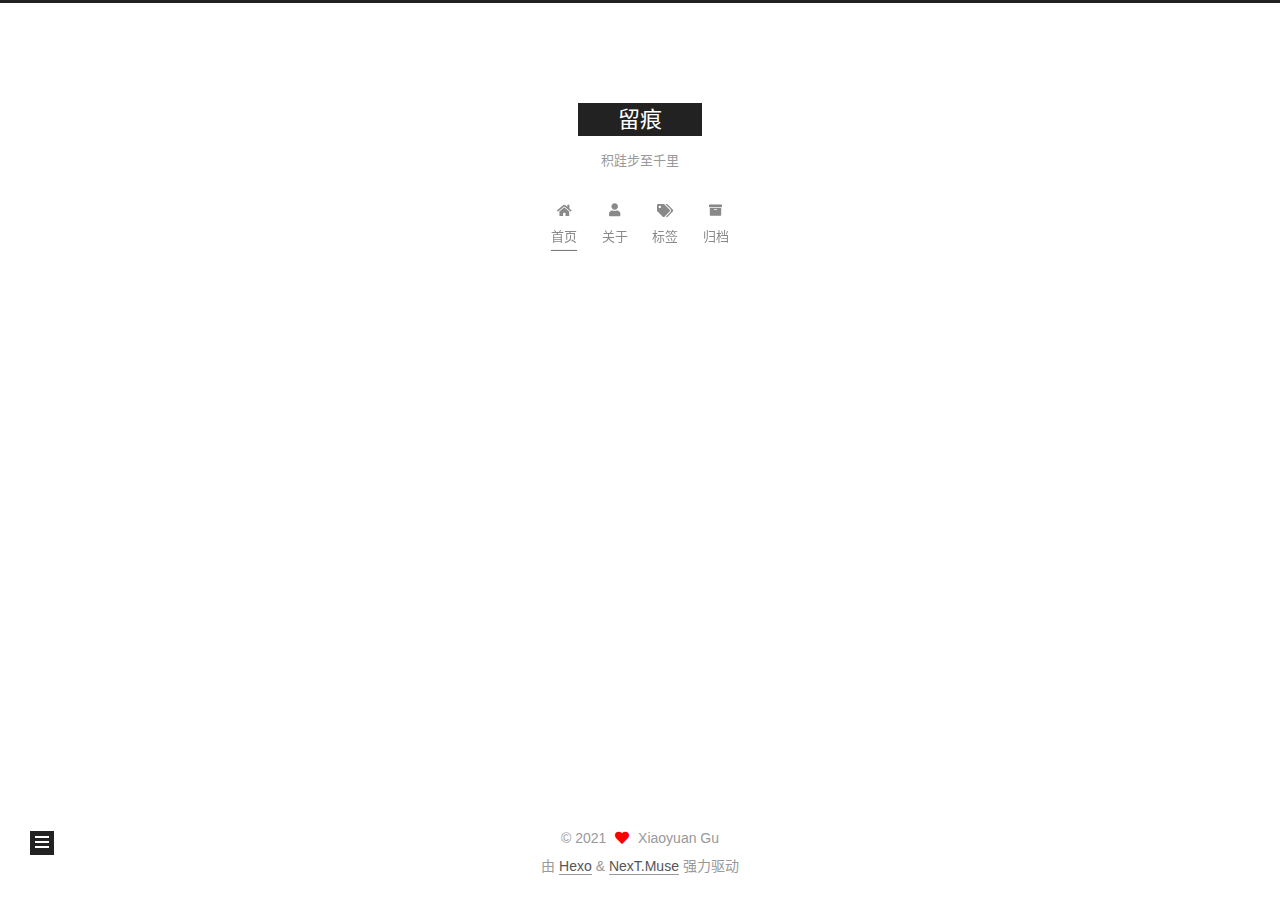
<file: index.html>
<!DOCTYPE html>
<html lang="zh-CN">
<head>
  <meta charset="UTF-8">
<meta name="viewport" content="width=device-width, initial-scale=1, maximum-scale=2">
<meta name="theme-color" content="#222">
<meta name="generator" content="Hexo 5.4.0">
  <link rel="apple-touch-icon" sizes="180x180" href="/images/apple-touch-icon-next.png">
  <link rel="icon" type="image/png" sizes="32x32" href="/images/favicon-32x32-next.png">
  <link rel="icon" type="image/png" sizes="16x16" href="/images/favicon-16x16-next.png">
  <link rel="mask-icon" href="/images/logo.svg" color="#222">

<link rel="stylesheet" href="/css/main.css">


<link rel="stylesheet" href="/lib/font-awesome/css/all.min.css">

<script id="hexo-configurations">
    var NexT = window.NexT || {};
    var CONFIG = {"hostname":"example.com","root":"/","scheme":"Muse","version":"7.8.0","exturl":false,"sidebar":{"position":"left","display":"post","padding":18,"offset":12,"onmobile":false},"copycode":{"enable":false,"show_result":false,"style":null},"back2top":{"enable":true,"sidebar":false,"scrollpercent":false},"bookmark":{"enable":false,"color":"#222","save":"auto"},"fancybox":false,"mediumzoom":false,"lazyload":false,"pangu":false,"comments":{"style":"tabs","active":null,"storage":true,"lazyload":false,"nav":null},"algolia":{"hits":{"per_page":10},"labels":{"input_placeholder":"Search for Posts","hits_empty":"We didn't find any results for the search: ${query}","hits_stats":"${hits} results found in ${time} ms"}},"localsearch":{"enable":false,"trigger":"auto","top_n_per_article":1,"unescape":false,"preload":false},"motion":{"enable":true,"async":false,"transition":{"post_block":"fadeIn","post_header":"slideDownIn","post_body":"slideDownIn","coll_header":"slideLeftIn","sidebar":"slideUpIn"}}};
  </script>

  <meta name="description" content="A place to mark footprints of mine">
<meta property="og:type" content="website">
<meta property="og:title" content="留痕">
<meta property="og:url" content="http://example.com/index.html">
<meta property="og:site_name" content="留痕">
<meta property="og:description" content="A place to mark footprints of mine">
<meta property="og:locale" content="zh_CN">
<meta property="article:author" content="Xiaoyuan Gu">
<meta property="article:tag" content="java,nlp,cg,big data">
<meta name="twitter:card" content="summary">

<link rel="canonical" href="http://example.com/">


<script id="page-configurations">
  // https://hexo.io/docs/variables.html
  CONFIG.page = {
    sidebar: "",
    isHome : true,
    isPost : false,
    lang   : 'zh-CN'
  };
</script>

  <title>留痕</title>
  






  <noscript>
  <style>
  .use-motion .brand,
  .use-motion .menu-item,
  .sidebar-inner,
  .use-motion .post-block,
  .use-motion .pagination,
  .use-motion .comments,
  .use-motion .post-header,
  .use-motion .post-body,
  .use-motion .collection-header { opacity: initial; }

  .use-motion .site-title,
  .use-motion .site-subtitle {
    opacity: initial;
    top: initial;
  }

  .use-motion .logo-line-before i { left: initial; }
  .use-motion .logo-line-after i { right: initial; }
  </style>
</noscript>

</head>

<body itemscope itemtype="http://schema.org/WebPage">
  <div class="container use-motion">
    <div class="headband"></div>

    <header class="header" itemscope itemtype="http://schema.org/WPHeader">
      <div class="header-inner"><div class="site-brand-container">
  <div class="site-nav-toggle">
    <div class="toggle" aria-label="切换导航栏">
      <span class="toggle-line toggle-line-first"></span>
      <span class="toggle-line toggle-line-middle"></span>
      <span class="toggle-line toggle-line-last"></span>
    </div>
  </div>

  <div class="site-meta">

    <a href="/" class="brand" rel="start">
      <span class="logo-line-before"><i></i></span>
      <h1 class="site-title">留痕</h1>
      <span class="logo-line-after"><i></i></span>
    </a>
      <p class="site-subtitle" itemprop="description">积跬步至千里</p>
  </div>

  <div class="site-nav-right">
    <div class="toggle popup-trigger">
    </div>
  </div>
</div>




<nav class="site-nav">
  <ul id="menu" class="main-menu menu">
        <li class="menu-item menu-item-home">

    <a href="/" rel="section"><i class="fa fa-home fa-fw"></i>首页</a>

  </li>
        <li class="menu-item menu-item-about">

    <a href="/about/" rel="section"><i class="fa fa-user fa-fw"></i>关于</a>

  </li>
        <li class="menu-item menu-item-tags">

    <a href="/tags/" rel="section"><i class="fa fa-tags fa-fw"></i>标签</a>

  </li>
        <li class="menu-item menu-item-archives">

    <a href="/archives/" rel="section"><i class="fa fa-archive fa-fw"></i>归档</a>

  </li>
  </ul>
</nav>




</div>
    </header>

    
  <div class="back-to-top">
    <i class="fa fa-arrow-up"></i>
    <span>0%</span>
  </div>


    <main class="main">
      <div class="main-inner">
        <div class="content-wrap">
          

          <div class="content index posts-expand">
            
      
  
  
  <article itemscope itemtype="http://schema.org/Article" class="post-block" lang="zh-CN">
    <link itemprop="mainEntityOfPage" href="http://example.com/2015/01/01/hello-world/">

    <span hidden itemprop="author" itemscope itemtype="http://schema.org/Person">
      <meta itemprop="image" content="/images/avatar.gif">
      <meta itemprop="name" content="Xiaoyuan Gu">
      <meta itemprop="description" content="A place to mark footprints of mine">
    </span>

    <span hidden itemprop="publisher" itemscope itemtype="http://schema.org/Organization">
      <meta itemprop="name" content="留痕">
    </span>
      <header class="post-header">
        <h2 class="post-title" itemprop="name headline">
          
            <a href="/2015/01/01/hello-world/" class="post-title-link" itemprop="url">写在开头</a>
        </h2>

        <div class="post-meta">
            <span class="post-meta-item">
              <span class="post-meta-item-icon">
                <i class="far fa-calendar"></i>
              </span>
              <span class="post-meta-item-text">发表于</span>

              <time title="创建时间：2015-01-01 00:00:00" itemprop="dateCreated datePublished" datetime="2015-01-01T00:00:00+08:00">2015-01-01</time>
            </span>
              <span class="post-meta-item">
                <span class="post-meta-item-icon">
                  <i class="far fa-calendar-check"></i>
                </span>
                <span class="post-meta-item-text">更新于</span>
                <time title="修改时间：2021-03-24 15:51:45" itemprop="dateModified" datetime="2021-03-24T15:51:45+08:00">2021-03-24</time>
              </span>

          

        </div>
      </header>

    
    
    
    <div class="post-body" itemprop="articleBody">

      
          
      
    </div>

    
    
    
      <footer class="post-footer">
        <div class="post-eof"></div>
      </footer>
  </article>
  
  
  


  



          </div>
          

<script>
  window.addEventListener('tabs:register', () => {
    let { activeClass } = CONFIG.comments;
    if (CONFIG.comments.storage) {
      activeClass = localStorage.getItem('comments_active') || activeClass;
    }
    if (activeClass) {
      let activeTab = document.querySelector(`a[href="#comment-${activeClass}"]`);
      if (activeTab) {
        activeTab.click();
      }
    }
  });
  if (CONFIG.comments.storage) {
    window.addEventListener('tabs:click', event => {
      if (!event.target.matches('.tabs-comment .tab-content .tab-pane')) return;
      let commentClass = event.target.classList[1];
      localStorage.setItem('comments_active', commentClass);
    });
  }
</script>

        </div>
          
  
  <div class="toggle sidebar-toggle">
    <span class="toggle-line toggle-line-first"></span>
    <span class="toggle-line toggle-line-middle"></span>
    <span class="toggle-line toggle-line-last"></span>
  </div>

  <aside class="sidebar">
    <div class="sidebar-inner">

      <ul class="sidebar-nav motion-element">
        <li class="sidebar-nav-toc">
          文章目录
        </li>
        <li class="sidebar-nav-overview">
          站点概览
        </li>
      </ul>

      <!--noindex-->
      <div class="post-toc-wrap sidebar-panel">
      </div>
      <!--/noindex-->

      <div class="site-overview-wrap sidebar-panel">
        <div class="site-author motion-element" itemprop="author" itemscope itemtype="http://schema.org/Person">
  <p class="site-author-name" itemprop="name">Xiaoyuan Gu</p>
  <div class="site-description" itemprop="description">A place to mark footprints of mine</div>
</div>
<div class="site-state-wrap motion-element">
  <nav class="site-state">
      <div class="site-state-item site-state-posts">
          <a href="/archives/">
        
          <span class="site-state-item-count">1</span>
          <span class="site-state-item-name">日志</span>
        </a>
      </div>
      <div class="site-state-item site-state-tags">
            <a href="/tags/">
          
        <span class="site-state-item-count">1</span>
        <span class="site-state-item-name">标签</span></a>
      </div>
  </nav>
</div>
  <div class="links-of-author motion-element">
      <span class="links-of-author-item">
        <a href="https://github.com/Sean-Gu" title="GitHub → https:&#x2F;&#x2F;github.com&#x2F;Sean-Gu" rel="noopener" target="_blank"><i class="fab fa-github fa-fw"></i>GitHub</a>
      </span>
      <span class="links-of-author-item">
        <a href="mailto:njguxiaoyuan@gmail.com" title="E-Mail → mailto:njguxiaoyuan@gmail.com" rel="noopener" target="_blank"><i class="fa fa-envelope fa-fw"></i>E-Mail</a>
      </span>
  </div>



      </div>

    </div>
  </aside>
  <div id="sidebar-dimmer"></div>


      </div>
    </main>

    <footer class="footer">
      <div class="footer-inner">
        

        

<div class="copyright">
  
  &copy; 
  <span itemprop="copyrightYear">2021</span>
  <span class="with-love">
    <i class="fa fa-heart"></i>
  </span>
  <span class="author" itemprop="copyrightHolder">Xiaoyuan Gu</span>
</div>
  <div class="powered-by">由 <a href="https://hexo.io/" class="theme-link" rel="noopener" target="_blank">Hexo</a> & <a href="https://muse.theme-next.org/" class="theme-link" rel="noopener" target="_blank">NexT.Muse</a> 强力驱动
  </div>

        








      </div>
    </footer>
  </div>

  
  <script src="/lib/anime.min.js"></script>
  <script src="/lib/velocity/velocity.min.js"></script>
  <script src="/lib/velocity/velocity.ui.min.js"></script>

<script src="/js/utils.js"></script>

<script src="/js/motion.js"></script>


<script src="/js/schemes/muse.js"></script>


<script src="/js/next-boot.js"></script>




  















  

  

</body>
</html>
</file>
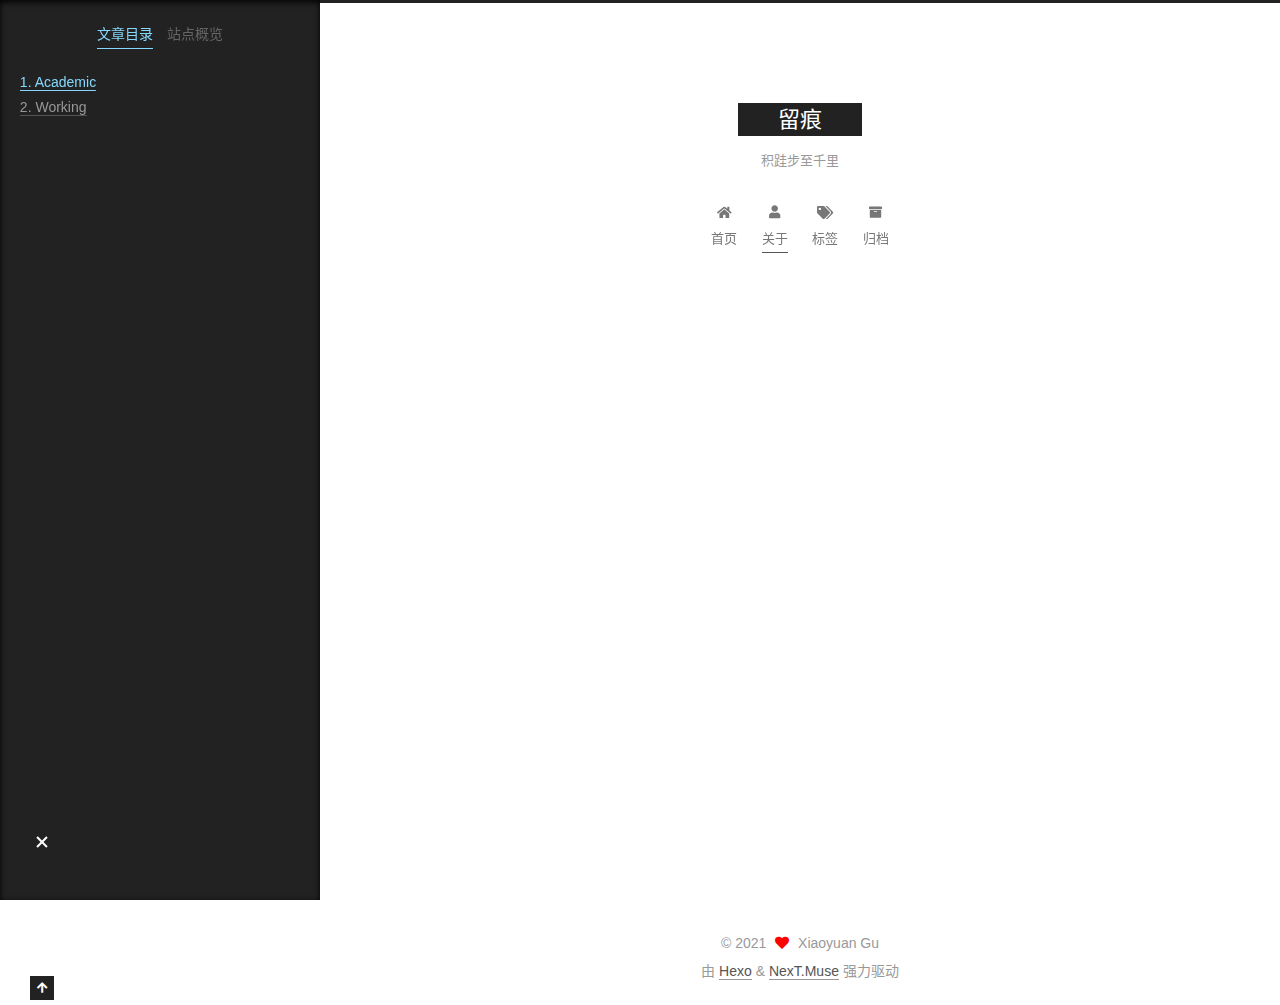
<file: about/index.html>
<!DOCTYPE html>
<html lang="zh-CN">
<head>
  <meta charset="UTF-8">
<meta name="viewport" content="width=device-width, initial-scale=1, maximum-scale=2">
<meta name="theme-color" content="#222">
<meta name="generator" content="Hexo 5.4.0">
  <link rel="apple-touch-icon" sizes="180x180" href="/images/apple-touch-icon-next.png">
  <link rel="icon" type="image/png" sizes="32x32" href="/images/favicon-32x32-next.png">
  <link rel="icon" type="image/png" sizes="16x16" href="/images/favicon-16x16-next.png">
  <link rel="mask-icon" href="/images/logo.svg" color="#222">

<link rel="stylesheet" href="/css/main.css">


<link rel="stylesheet" href="/lib/font-awesome/css/all.min.css">

<script id="hexo-configurations">
    var NexT = window.NexT || {};
    var CONFIG = {"hostname":"example.com","root":"/","scheme":"Muse","version":"7.8.0","exturl":false,"sidebar":{"position":"left","display":"post","padding":18,"offset":12,"onmobile":false},"copycode":{"enable":false,"show_result":false,"style":null},"back2top":{"enable":true,"sidebar":false,"scrollpercent":false},"bookmark":{"enable":false,"color":"#222","save":"auto"},"fancybox":false,"mediumzoom":false,"lazyload":false,"pangu":false,"comments":{"style":"tabs","active":null,"storage":true,"lazyload":false,"nav":null},"algolia":{"hits":{"per_page":10},"labels":{"input_placeholder":"Search for Posts","hits_empty":"We didn't find any results for the search: ${query}","hits_stats":"${hits} results found in ${time} ms"}},"localsearch":{"enable":false,"trigger":"auto","top_n_per_article":1,"unescape":false,"preload":false},"motion":{"enable":true,"async":false,"transition":{"post_block":"fadeIn","post_header":"slideDownIn","post_body":"slideDownIn","coll_header":"slideLeftIn","sidebar":"slideUpIn"}}};
  </script>

  <meta name="description" content="Academic University of Southern California, MS Computer Science Nanjing Agricultural University, BS Network Engineer  Working Global Data Science(GDS) @ Paypal R&amp;D @ Kyligence ADs @ Snapchat  My l">
<meta property="og:type" content="website">
<meta property="og:title" content="About Me">
<meta property="og:url" content="http://example.com/about/index.html">
<meta property="og:site_name" content="留痕">
<meta property="og:description" content="Academic University of Southern California, MS Computer Science Nanjing Agricultural University, BS Network Engineer  Working Global Data Science(GDS) @ Paypal R&amp;D @ Kyligence ADs @ Snapchat  My l">
<meta property="og:locale" content="zh_CN">
<meta property="article:published_time" content="2021-03-24T07:27:09.000Z">
<meta property="article:modified_time" content="2021-03-24T07:41:55.473Z">
<meta property="article:author" content="Xiaoyuan Gu">
<meta property="article:tag" content="java,nlp,cg,big data">
<meta name="twitter:card" content="summary">

<link rel="canonical" href="http://example.com/about/">


<script id="page-configurations">
  // https://hexo.io/docs/variables.html
  CONFIG.page = {
    sidebar: "",
    isHome : false,
    isPost : false,
    lang   : 'zh-CN'
  };
</script>

  <title>About Me | 留痕
</title>
  






  <noscript>
  <style>
  .use-motion .brand,
  .use-motion .menu-item,
  .sidebar-inner,
  .use-motion .post-block,
  .use-motion .pagination,
  .use-motion .comments,
  .use-motion .post-header,
  .use-motion .post-body,
  .use-motion .collection-header { opacity: initial; }

  .use-motion .site-title,
  .use-motion .site-subtitle {
    opacity: initial;
    top: initial;
  }

  .use-motion .logo-line-before i { left: initial; }
  .use-motion .logo-line-after i { right: initial; }
  </style>
</noscript>

</head>

<body itemscope itemtype="http://schema.org/WebPage">
  <div class="container use-motion">
    <div class="headband"></div>

    <header class="header" itemscope itemtype="http://schema.org/WPHeader">
      <div class="header-inner"><div class="site-brand-container">
  <div class="site-nav-toggle">
    <div class="toggle" aria-label="切换导航栏">
      <span class="toggle-line toggle-line-first"></span>
      <span class="toggle-line toggle-line-middle"></span>
      <span class="toggle-line toggle-line-last"></span>
    </div>
  </div>

  <div class="site-meta">

    <a href="/" class="brand" rel="start">
      <span class="logo-line-before"><i></i></span>
      <h1 class="site-title">留痕</h1>
      <span class="logo-line-after"><i></i></span>
    </a>
      <p class="site-subtitle" itemprop="description">积跬步至千里</p>
  </div>

  <div class="site-nav-right">
    <div class="toggle popup-trigger">
    </div>
  </div>
</div>




<nav class="site-nav">
  <ul id="menu" class="main-menu menu">
        <li class="menu-item menu-item-home">

    <a href="/" rel="section"><i class="fa fa-home fa-fw"></i>首页</a>

  </li>
        <li class="menu-item menu-item-about">

    <a href="/about/" rel="section"><i class="fa fa-user fa-fw"></i>关于</a>

  </li>
        <li class="menu-item menu-item-tags">

    <a href="/tags/" rel="section"><i class="fa fa-tags fa-fw"></i>标签</a>

  </li>
        <li class="menu-item menu-item-archives">

    <a href="/archives/" rel="section"><i class="fa fa-archive fa-fw"></i>归档</a>

  </li>
  </ul>
</nav>




</div>
    </header>

    
  <div class="back-to-top">
    <i class="fa fa-arrow-up"></i>
    <span>0%</span>
  </div>


    <main class="main">
      <div class="main-inner">
        <div class="content-wrap">
          
  
  

          <div class="content page posts-expand">
            

    
    
    
    <div class="post-block" lang="zh-CN">
      <header class="post-header">

<h1 class="post-title" itemprop="name headline">About Me
</h1>

<div class="post-meta">
  

</div>

</header>

      
      
      
      <div class="post-body">
          <h2 id="Academic"><a href="#Academic" class="headerlink" title="Academic"></a>Academic</h2><ul>
<li>University of Southern California, MS Computer Science</li>
<li>Nanjing Agricultural University, BS Network Engineer</li>
</ul>
<h2 id="Working"><a href="#Working" class="headerlink" title="Working"></a>Working</h2><ul>
<li>Global Data Science(GDS) @ Paypal</li>
<li>R&amp;D @ Kyligence</li>
<li>ADs @ Snapchat</li>
</ul>
<p>My <a target="_blank" rel="noopener" href="https://www.linkedin.com/in/guxiaoyuan/">linkedin</a></p>

      </div>
      
      
      
    </div>
    

    
    
    


          </div>
          

<script>
  window.addEventListener('tabs:register', () => {
    let { activeClass } = CONFIG.comments;
    if (CONFIG.comments.storage) {
      activeClass = localStorage.getItem('comments_active') || activeClass;
    }
    if (activeClass) {
      let activeTab = document.querySelector(`a[href="#comment-${activeClass}"]`);
      if (activeTab) {
        activeTab.click();
      }
    }
  });
  if (CONFIG.comments.storage) {
    window.addEventListener('tabs:click', event => {
      if (!event.target.matches('.tabs-comment .tab-content .tab-pane')) return;
      let commentClass = event.target.classList[1];
      localStorage.setItem('comments_active', commentClass);
    });
  }
</script>

        </div>
          
  
  <div class="toggle sidebar-toggle">
    <span class="toggle-line toggle-line-first"></span>
    <span class="toggle-line toggle-line-middle"></span>
    <span class="toggle-line toggle-line-last"></span>
  </div>

  <aside class="sidebar">
    <div class="sidebar-inner">

      <ul class="sidebar-nav motion-element">
        <li class="sidebar-nav-toc">
          文章目录
        </li>
        <li class="sidebar-nav-overview">
          站点概览
        </li>
      </ul>

      <!--noindex-->
      <div class="post-toc-wrap sidebar-panel">
          <div class="post-toc motion-element"><ol class="nav"><li class="nav-item nav-level-2"><a class="nav-link" href="#Academic"><span class="nav-number">1.</span> <span class="nav-text">Academic</span></a></li><li class="nav-item nav-level-2"><a class="nav-link" href="#Working"><span class="nav-number">2.</span> <span class="nav-text">Working</span></a></li></ol></div>
      </div>
      <!--/noindex-->

      <div class="site-overview-wrap sidebar-panel">
        <div class="site-author motion-element" itemprop="author" itemscope itemtype="http://schema.org/Person">
  <p class="site-author-name" itemprop="name">Xiaoyuan Gu</p>
  <div class="site-description" itemprop="description">A place to mark footprints of mine</div>
</div>
<div class="site-state-wrap motion-element">
  <nav class="site-state">
      <div class="site-state-item site-state-posts">
          <a href="/archives/">
        
          <span class="site-state-item-count">1</span>
          <span class="site-state-item-name">日志</span>
        </a>
      </div>
      <div class="site-state-item site-state-tags">
            <a href="/tags/">
          
        <span class="site-state-item-count">1</span>
        <span class="site-state-item-name">标签</span></a>
      </div>
  </nav>
</div>
  <div class="links-of-author motion-element">
      <span class="links-of-author-item">
        <a href="https://github.com/Sean-Gu" title="GitHub → https:&#x2F;&#x2F;github.com&#x2F;Sean-Gu" rel="noopener" target="_blank"><i class="fab fa-github fa-fw"></i>GitHub</a>
      </span>
      <span class="links-of-author-item">
        <a href="mailto:njguxiaoyuan@gmail.com" title="E-Mail → mailto:njguxiaoyuan@gmail.com" rel="noopener" target="_blank"><i class="fa fa-envelope fa-fw"></i>E-Mail</a>
      </span>
  </div>



      </div>

    </div>
  </aside>
  <div id="sidebar-dimmer"></div>


      </div>
    </main>

    <footer class="footer">
      <div class="footer-inner">
        

        

<div class="copyright">
  
  &copy; 
  <span itemprop="copyrightYear">2021</span>
  <span class="with-love">
    <i class="fa fa-heart"></i>
  </span>
  <span class="author" itemprop="copyrightHolder">Xiaoyuan Gu</span>
</div>
  <div class="powered-by">由 <a href="https://hexo.io/" class="theme-link" rel="noopener" target="_blank">Hexo</a> & <a href="https://muse.theme-next.org/" class="theme-link" rel="noopener" target="_blank">NexT.Muse</a> 强力驱动
  </div>

        








      </div>
    </footer>
  </div>

  
  <script src="/lib/anime.min.js"></script>
  <script src="/lib/velocity/velocity.min.js"></script>
  <script src="/lib/velocity/velocity.ui.min.js"></script>

<script src="/js/utils.js"></script>

<script src="/js/motion.js"></script>


<script src="/js/schemes/muse.js"></script>


<script src="/js/next-boot.js"></script>




  















  

  

</body>
</html>
</file>
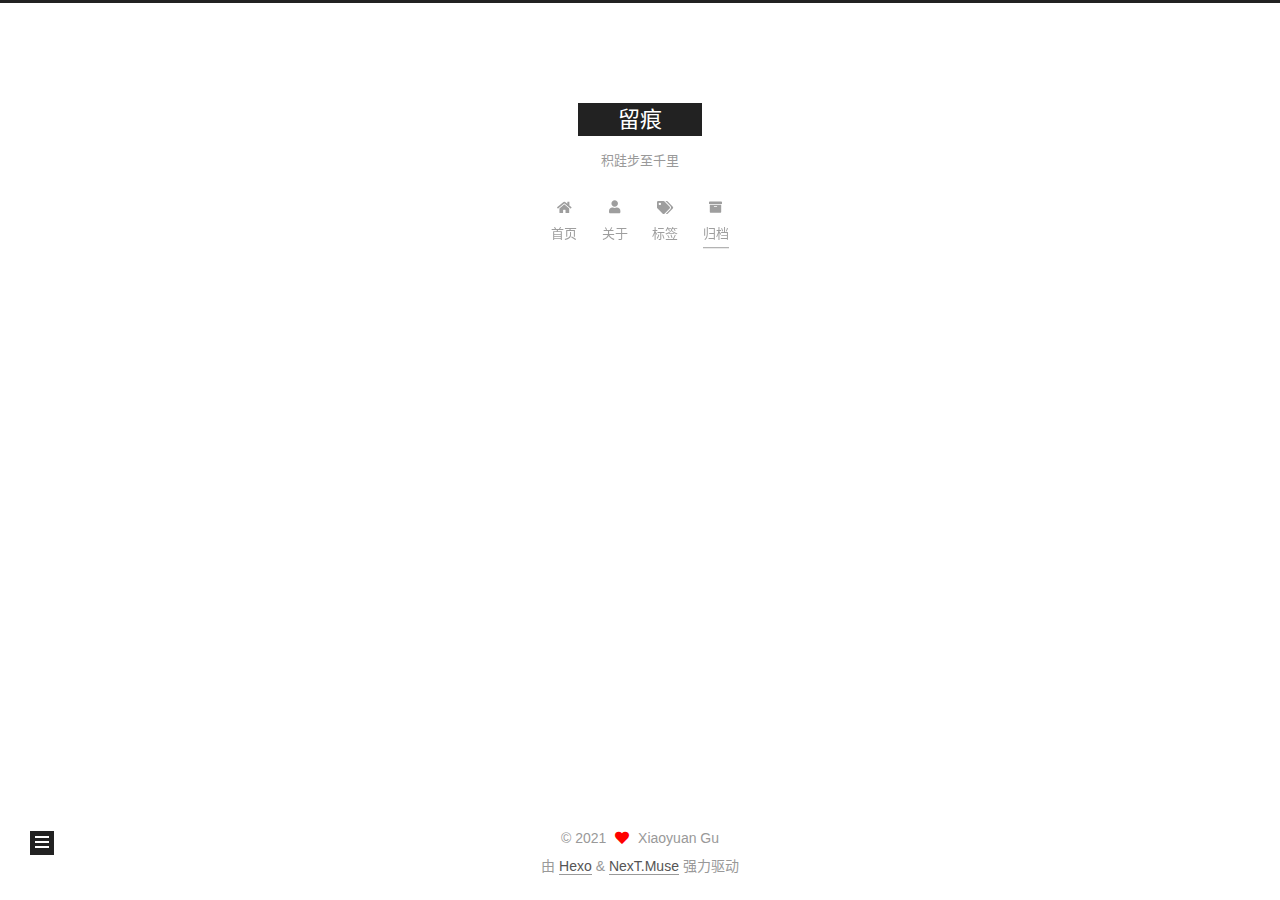
<file: archives/index.html>
<!DOCTYPE html>
<html lang="zh-CN">
<head>
  <meta charset="UTF-8">
<meta name="viewport" content="width=device-width, initial-scale=1, maximum-scale=2">
<meta name="theme-color" content="#222">
<meta name="generator" content="Hexo 5.4.0">
  <link rel="apple-touch-icon" sizes="180x180" href="/images/apple-touch-icon-next.png">
  <link rel="icon" type="image/png" sizes="32x32" href="/images/favicon-32x32-next.png">
  <link rel="icon" type="image/png" sizes="16x16" href="/images/favicon-16x16-next.png">
  <link rel="mask-icon" href="/images/logo.svg" color="#222">

<link rel="stylesheet" href="/css/main.css">


<link rel="stylesheet" href="/lib/font-awesome/css/all.min.css">

<script id="hexo-configurations">
    var NexT = window.NexT || {};
    var CONFIG = {"hostname":"example.com","root":"/","scheme":"Muse","version":"7.8.0","exturl":false,"sidebar":{"position":"left","display":"post","padding":18,"offset":12,"onmobile":false},"copycode":{"enable":false,"show_result":false,"style":null},"back2top":{"enable":true,"sidebar":false,"scrollpercent":false},"bookmark":{"enable":false,"color":"#222","save":"auto"},"fancybox":false,"mediumzoom":false,"lazyload":false,"pangu":false,"comments":{"style":"tabs","active":null,"storage":true,"lazyload":false,"nav":null},"algolia":{"hits":{"per_page":10},"labels":{"input_placeholder":"Search for Posts","hits_empty":"We didn't find any results for the search: ${query}","hits_stats":"${hits} results found in ${time} ms"}},"localsearch":{"enable":false,"trigger":"auto","top_n_per_article":1,"unescape":false,"preload":false},"motion":{"enable":true,"async":false,"transition":{"post_block":"fadeIn","post_header":"slideDownIn","post_body":"slideDownIn","coll_header":"slideLeftIn","sidebar":"slideUpIn"}}};
  </script>

  <meta name="description" content="A place to mark footprints of mine">
<meta property="og:type" content="website">
<meta property="og:title" content="留痕">
<meta property="og:url" content="http://example.com/archives/index.html">
<meta property="og:site_name" content="留痕">
<meta property="og:description" content="A place to mark footprints of mine">
<meta property="og:locale" content="zh_CN">
<meta property="article:author" content="Xiaoyuan Gu">
<meta property="article:tag" content="java,nlp,cg,big data">
<meta name="twitter:card" content="summary">

<link rel="canonical" href="http://example.com/archives/">


<script id="page-configurations">
  // https://hexo.io/docs/variables.html
  CONFIG.page = {
    sidebar: "",
    isHome : false,
    isPost : false,
    lang   : 'zh-CN'
  };
</script>

  <title>归档 | 留痕</title>
  






  <noscript>
  <style>
  .use-motion .brand,
  .use-motion .menu-item,
  .sidebar-inner,
  .use-motion .post-block,
  .use-motion .pagination,
  .use-motion .comments,
  .use-motion .post-header,
  .use-motion .post-body,
  .use-motion .collection-header { opacity: initial; }

  .use-motion .site-title,
  .use-motion .site-subtitle {
    opacity: initial;
    top: initial;
  }

  .use-motion .logo-line-before i { left: initial; }
  .use-motion .logo-line-after i { right: initial; }
  </style>
</noscript>

</head>

<body itemscope itemtype="http://schema.org/WebPage">
  <div class="container use-motion">
    <div class="headband"></div>

    <header class="header" itemscope itemtype="http://schema.org/WPHeader">
      <div class="header-inner"><div class="site-brand-container">
  <div class="site-nav-toggle">
    <div class="toggle" aria-label="切换导航栏">
      <span class="toggle-line toggle-line-first"></span>
      <span class="toggle-line toggle-line-middle"></span>
      <span class="toggle-line toggle-line-last"></span>
    </div>
  </div>

  <div class="site-meta">

    <a href="/" class="brand" rel="start">
      <span class="logo-line-before"><i></i></span>
      <h1 class="site-title">留痕</h1>
      <span class="logo-line-after"><i></i></span>
    </a>
      <p class="site-subtitle" itemprop="description">积跬步至千里</p>
  </div>

  <div class="site-nav-right">
    <div class="toggle popup-trigger">
    </div>
  </div>
</div>




<nav class="site-nav">
  <ul id="menu" class="main-menu menu">
        <li class="menu-item menu-item-home">

    <a href="/" rel="section"><i class="fa fa-home fa-fw"></i>首页</a>

  </li>
        <li class="menu-item menu-item-about">

    <a href="/about/" rel="section"><i class="fa fa-user fa-fw"></i>关于</a>

  </li>
        <li class="menu-item menu-item-tags">

    <a href="/tags/" rel="section"><i class="fa fa-tags fa-fw"></i>标签</a>

  </li>
        <li class="menu-item menu-item-archives">

    <a href="/archives/" rel="section"><i class="fa fa-archive fa-fw"></i>归档</a>

  </li>
  </ul>
</nav>




</div>
    </header>

    
  <div class="back-to-top">
    <i class="fa fa-arrow-up"></i>
    <span>0%</span>
  </div>


    <main class="main">
      <div class="main-inner">
        <div class="content-wrap">
          

          <div class="content archive">
            

  
  
  
  <div class="post-block">
    <div class="posts-collapse">
      <div class="collection-title">
        <span class="collection-header">嗯..! 目前共计 1 篇日志。 继续努力。</span>
      </div>

      
    <div class="collection-year">
      <span class="collection-header">2015</span>
    </div>

  <article itemscope itemtype="http://schema.org/Article">
    <header class="post-header">

      <div class="post-meta">
        <time itemprop="dateCreated"
              datetime="2015-01-01T00:00:00+08:00"
              content="2015-01-01">
          01-01
        </time>
      </div>

      <div class="post-title">
          <a class="post-title-link" href="/2015/01/01/hello-world/" itemprop="url">
            <span itemprop="name">写在开头</span>
          </a>
      </div>

    </header>
  </article>


    </div>
  </div>
  
  
  

  



          </div>
          

<script>
  window.addEventListener('tabs:register', () => {
    let { activeClass } = CONFIG.comments;
    if (CONFIG.comments.storage) {
      activeClass = localStorage.getItem('comments_active') || activeClass;
    }
    if (activeClass) {
      let activeTab = document.querySelector(`a[href="#comment-${activeClass}"]`);
      if (activeTab) {
        activeTab.click();
      }
    }
  });
  if (CONFIG.comments.storage) {
    window.addEventListener('tabs:click', event => {
      if (!event.target.matches('.tabs-comment .tab-content .tab-pane')) return;
      let commentClass = event.target.classList[1];
      localStorage.setItem('comments_active', commentClass);
    });
  }
</script>

        </div>
          
  
  <div class="toggle sidebar-toggle">
    <span class="toggle-line toggle-line-first"></span>
    <span class="toggle-line toggle-line-middle"></span>
    <span class="toggle-line toggle-line-last"></span>
  </div>

  <aside class="sidebar">
    <div class="sidebar-inner">

      <ul class="sidebar-nav motion-element">
        <li class="sidebar-nav-toc">
          文章目录
        </li>
        <li class="sidebar-nav-overview">
          站点概览
        </li>
      </ul>

      <!--noindex-->
      <div class="post-toc-wrap sidebar-panel">
      </div>
      <!--/noindex-->

      <div class="site-overview-wrap sidebar-panel">
        <div class="site-author motion-element" itemprop="author" itemscope itemtype="http://schema.org/Person">
  <p class="site-author-name" itemprop="name">Xiaoyuan Gu</p>
  <div class="site-description" itemprop="description">A place to mark footprints of mine</div>
</div>
<div class="site-state-wrap motion-element">
  <nav class="site-state">
      <div class="site-state-item site-state-posts">
          <a href="/archives/">
        
          <span class="site-state-item-count">1</span>
          <span class="site-state-item-name">日志</span>
        </a>
      </div>
      <div class="site-state-item site-state-tags">
            <a href="/tags/">
          
        <span class="site-state-item-count">1</span>
        <span class="site-state-item-name">标签</span></a>
      </div>
  </nav>
</div>
  <div class="links-of-author motion-element">
      <span class="links-of-author-item">
        <a href="https://github.com/Sean-Gu" title="GitHub → https:&#x2F;&#x2F;github.com&#x2F;Sean-Gu" rel="noopener" target="_blank"><i class="fab fa-github fa-fw"></i>GitHub</a>
      </span>
      <span class="links-of-author-item">
        <a href="mailto:njguxiaoyuan@gmail.com" title="E-Mail → mailto:njguxiaoyuan@gmail.com" rel="noopener" target="_blank"><i class="fa fa-envelope fa-fw"></i>E-Mail</a>
      </span>
  </div>



      </div>

    </div>
  </aside>
  <div id="sidebar-dimmer"></div>


      </div>
    </main>

    <footer class="footer">
      <div class="footer-inner">
        

        

<div class="copyright">
  
  &copy; 
  <span itemprop="copyrightYear">2021</span>
  <span class="with-love">
    <i class="fa fa-heart"></i>
  </span>
  <span class="author" itemprop="copyrightHolder">Xiaoyuan Gu</span>
</div>
  <div class="powered-by">由 <a href="https://hexo.io/" class="theme-link" rel="noopener" target="_blank">Hexo</a> & <a href="https://muse.theme-next.org/" class="theme-link" rel="noopener" target="_blank">NexT.Muse</a> 强力驱动
  </div>

        








      </div>
    </footer>
  </div>

  
  <script src="/lib/anime.min.js"></script>
  <script src="/lib/velocity/velocity.min.js"></script>
  <script src="/lib/velocity/velocity.ui.min.js"></script>

<script src="/js/utils.js"></script>

<script src="/js/motion.js"></script>


<script src="/js/schemes/muse.js"></script>


<script src="/js/next-boot.js"></script>




  















  

  

</body>
</html>
</file>
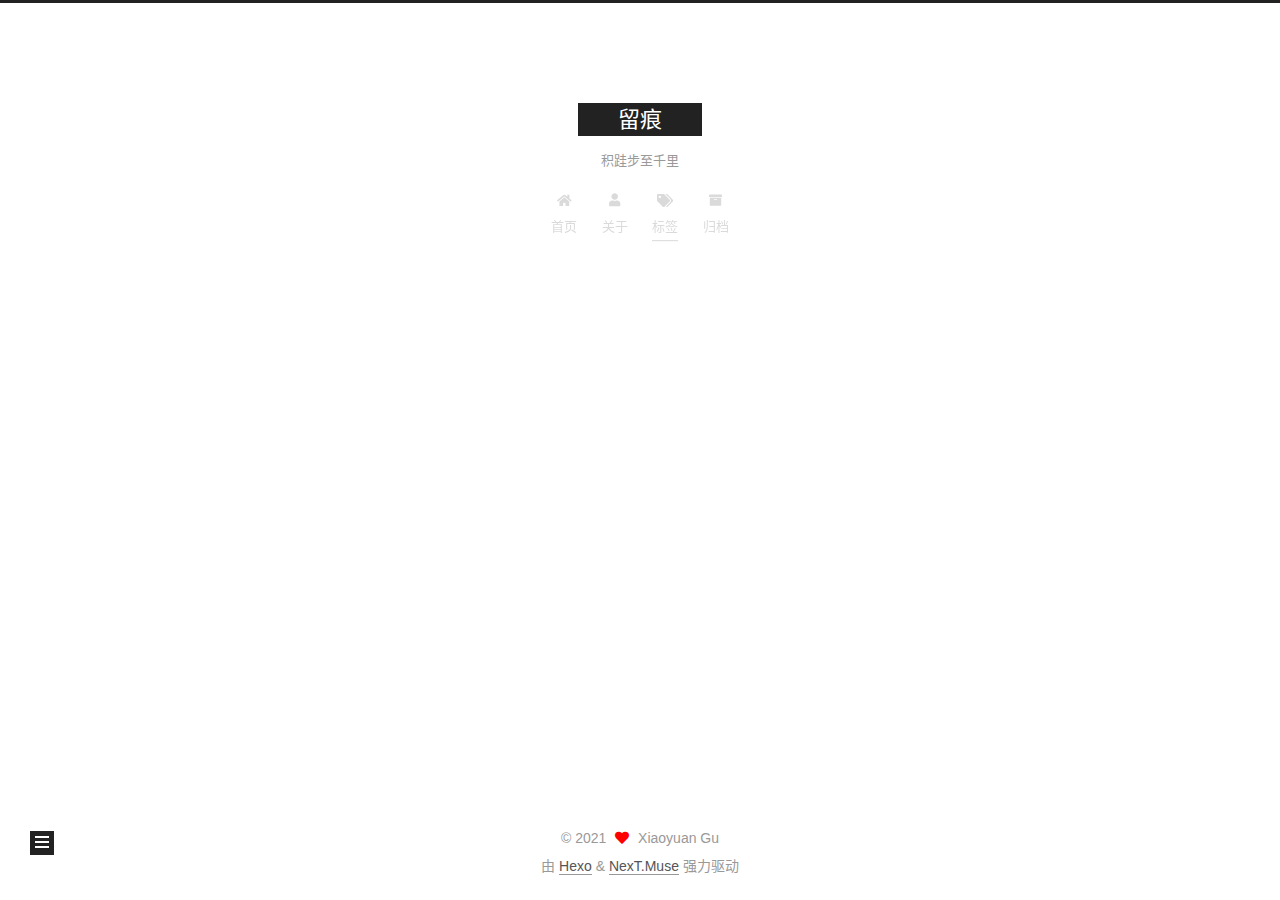
<file: tags/index.html>
<!DOCTYPE html>
<html lang="zh-CN">
<head>
  <meta charset="UTF-8">
<meta name="viewport" content="width=device-width, initial-scale=1, maximum-scale=2">
<meta name="theme-color" content="#222">
<meta name="generator" content="Hexo 5.4.0">
  <link rel="apple-touch-icon" sizes="180x180" href="/images/apple-touch-icon-next.png">
  <link rel="icon" type="image/png" sizes="32x32" href="/images/favicon-32x32-next.png">
  <link rel="icon" type="image/png" sizes="16x16" href="/images/favicon-16x16-next.png">
  <link rel="mask-icon" href="/images/logo.svg" color="#222">

<link rel="stylesheet" href="/css/main.css">


<link rel="stylesheet" href="/lib/font-awesome/css/all.min.css">

<script id="hexo-configurations">
    var NexT = window.NexT || {};
    var CONFIG = {"hostname":"example.com","root":"/","scheme":"Muse","version":"7.8.0","exturl":false,"sidebar":{"position":"left","display":"post","padding":18,"offset":12,"onmobile":false},"copycode":{"enable":false,"show_result":false,"style":null},"back2top":{"enable":true,"sidebar":false,"scrollpercent":false},"bookmark":{"enable":false,"color":"#222","save":"auto"},"fancybox":false,"mediumzoom":false,"lazyload":false,"pangu":false,"comments":{"style":"tabs","active":null,"storage":true,"lazyload":false,"nav":null},"algolia":{"hits":{"per_page":10},"labels":{"input_placeholder":"Search for Posts","hits_empty":"We didn't find any results for the search: ${query}","hits_stats":"${hits} results found in ${time} ms"}},"localsearch":{"enable":false,"trigger":"auto","top_n_per_article":1,"unescape":false,"preload":false},"motion":{"enable":true,"async":false,"transition":{"post_block":"fadeIn","post_header":"slideDownIn","post_body":"slideDownIn","coll_header":"slideLeftIn","sidebar":"slideUpIn"}}};
  </script>

  <meta name="description" content="A place to mark footprints of mine">
<meta property="og:type" content="website">
<meta property="og:title" content="tags">
<meta property="og:url" content="http://example.com/tags/index.html">
<meta property="og:site_name" content="留痕">
<meta property="og:description" content="A place to mark footprints of mine">
<meta property="og:locale" content="zh_CN">
<meta property="article:published_time" content="2021-03-24T07:21:34.000Z">
<meta property="article:modified_time" content="2021-03-24T07:22:09.012Z">
<meta property="article:author" content="Xiaoyuan Gu">
<meta property="article:tag" content="java,nlp,cg,big data">
<meta name="twitter:card" content="summary">

<link rel="canonical" href="http://example.com/tags/">


<script id="page-configurations">
  // https://hexo.io/docs/variables.html
  CONFIG.page = {
    sidebar: "",
    isHome : false,
    isPost : false,
    lang   : 'zh-CN'
  };
</script>

  <title>tags | 留痕
</title>
  






  <noscript>
  <style>
  .use-motion .brand,
  .use-motion .menu-item,
  .sidebar-inner,
  .use-motion .post-block,
  .use-motion .pagination,
  .use-motion .comments,
  .use-motion .post-header,
  .use-motion .post-body,
  .use-motion .collection-header { opacity: initial; }

  .use-motion .site-title,
  .use-motion .site-subtitle {
    opacity: initial;
    top: initial;
  }

  .use-motion .logo-line-before i { left: initial; }
  .use-motion .logo-line-after i { right: initial; }
  </style>
</noscript>

</head>

<body itemscope itemtype="http://schema.org/WebPage">
  <div class="container use-motion">
    <div class="headband"></div>

    <header class="header" itemscope itemtype="http://schema.org/WPHeader">
      <div class="header-inner"><div class="site-brand-container">
  <div class="site-nav-toggle">
    <div class="toggle" aria-label="切换导航栏">
      <span class="toggle-line toggle-line-first"></span>
      <span class="toggle-line toggle-line-middle"></span>
      <span class="toggle-line toggle-line-last"></span>
    </div>
  </div>

  <div class="site-meta">

    <a href="/" class="brand" rel="start">
      <span class="logo-line-before"><i></i></span>
      <h1 class="site-title">留痕</h1>
      <span class="logo-line-after"><i></i></span>
    </a>
      <p class="site-subtitle" itemprop="description">积跬步至千里</p>
  </div>

  <div class="site-nav-right">
    <div class="toggle popup-trigger">
    </div>
  </div>
</div>




<nav class="site-nav">
  <ul id="menu" class="main-menu menu">
        <li class="menu-item menu-item-home">

    <a href="/" rel="section"><i class="fa fa-home fa-fw"></i>首页</a>

  </li>
        <li class="menu-item menu-item-about">

    <a href="/about/" rel="section"><i class="fa fa-user fa-fw"></i>关于</a>

  </li>
        <li class="menu-item menu-item-tags">

    <a href="/tags/" rel="section"><i class="fa fa-tags fa-fw"></i>标签</a>

  </li>
        <li class="menu-item menu-item-archives">

    <a href="/archives/" rel="section"><i class="fa fa-archive fa-fw"></i>归档</a>

  </li>
  </ul>
</nav>




</div>
    </header>

    
  <div class="back-to-top">
    <i class="fa fa-arrow-up"></i>
    <span>0%</span>
  </div>


    <main class="main">
      <div class="main-inner">
        <div class="content-wrap">
          
  
  

          <div class="content page posts-expand">
            

    
    
    
    <div class="post-block" lang="zh-CN">
      <header class="post-header">

<h1 class="post-title" itemprop="name headline">tags
</h1>

<div class="post-meta">
  

</div>

</header>

      
      
      
      <div class="post-body">
          <div class="tag-cloud">
            <div class="tag-cloud-title">
              目前共计 1 个标签
            </div>
            <div class="tag-cloud-tags">
              <a href="/tags/life/" style="font-size: 12px; color: #ccc">life</a>
            </div>
          </div>
        
      </div>
      
      
      
    </div>
    

    
    
    


          </div>
          

<script>
  window.addEventListener('tabs:register', () => {
    let { activeClass } = CONFIG.comments;
    if (CONFIG.comments.storage) {
      activeClass = localStorage.getItem('comments_active') || activeClass;
    }
    if (activeClass) {
      let activeTab = document.querySelector(`a[href="#comment-${activeClass}"]`);
      if (activeTab) {
        activeTab.click();
      }
    }
  });
  if (CONFIG.comments.storage) {
    window.addEventListener('tabs:click', event => {
      if (!event.target.matches('.tabs-comment .tab-content .tab-pane')) return;
      let commentClass = event.target.classList[1];
      localStorage.setItem('comments_active', commentClass);
    });
  }
</script>

        </div>
          
  
  <div class="toggle sidebar-toggle">
    <span class="toggle-line toggle-line-first"></span>
    <span class="toggle-line toggle-line-middle"></span>
    <span class="toggle-line toggle-line-last"></span>
  </div>

  <aside class="sidebar">
    <div class="sidebar-inner">

      <ul class="sidebar-nav motion-element">
        <li class="sidebar-nav-toc">
          文章目录
        </li>
        <li class="sidebar-nav-overview">
          站点概览
        </li>
      </ul>

      <!--noindex-->
      <div class="post-toc-wrap sidebar-panel">
      </div>
      <!--/noindex-->

      <div class="site-overview-wrap sidebar-panel">
        <div class="site-author motion-element" itemprop="author" itemscope itemtype="http://schema.org/Person">
  <p class="site-author-name" itemprop="name">Xiaoyuan Gu</p>
  <div class="site-description" itemprop="description">A place to mark footprints of mine</div>
</div>
<div class="site-state-wrap motion-element">
  <nav class="site-state">
      <div class="site-state-item site-state-posts">
          <a href="/archives/">
        
          <span class="site-state-item-count">1</span>
          <span class="site-state-item-name">日志</span>
        </a>
      </div>
      <div class="site-state-item site-state-tags">
            <a href="/tags/">
          
        <span class="site-state-item-count">1</span>
        <span class="site-state-item-name">标签</span></a>
      </div>
  </nav>
</div>
  <div class="links-of-author motion-element">
      <span class="links-of-author-item">
        <a href="https://github.com/Sean-Gu" title="GitHub → https:&#x2F;&#x2F;github.com&#x2F;Sean-Gu" rel="noopener" target="_blank"><i class="fab fa-github fa-fw"></i>GitHub</a>
      </span>
      <span class="links-of-author-item">
        <a href="mailto:njguxiaoyuan@gmail.com" title="E-Mail → mailto:njguxiaoyuan@gmail.com" rel="noopener" target="_blank"><i class="fa fa-envelope fa-fw"></i>E-Mail</a>
      </span>
  </div>



      </div>

    </div>
  </aside>
  <div id="sidebar-dimmer"></div>


      </div>
    </main>

    <footer class="footer">
      <div class="footer-inner">
        

        

<div class="copyright">
  
  &copy; 
  <span itemprop="copyrightYear">2021</span>
  <span class="with-love">
    <i class="fa fa-heart"></i>
  </span>
  <span class="author" itemprop="copyrightHolder">Xiaoyuan Gu</span>
</div>
  <div class="powered-by">由 <a href="https://hexo.io/" class="theme-link" rel="noopener" target="_blank">Hexo</a> & <a href="https://muse.theme-next.org/" class="theme-link" rel="noopener" target="_blank">NexT.Muse</a> 强力驱动
  </div>

        








      </div>
    </footer>
  </div>

  
  <script src="/lib/anime.min.js"></script>
  <script src="/lib/velocity/velocity.min.js"></script>
  <script src="/lib/velocity/velocity.ui.min.js"></script>

<script src="/js/utils.js"></script>

<script src="/js/motion.js"></script>


<script src="/js/schemes/muse.js"></script>


<script src="/js/next-boot.js"></script>




  















  

  

</body>
</html>
</file>
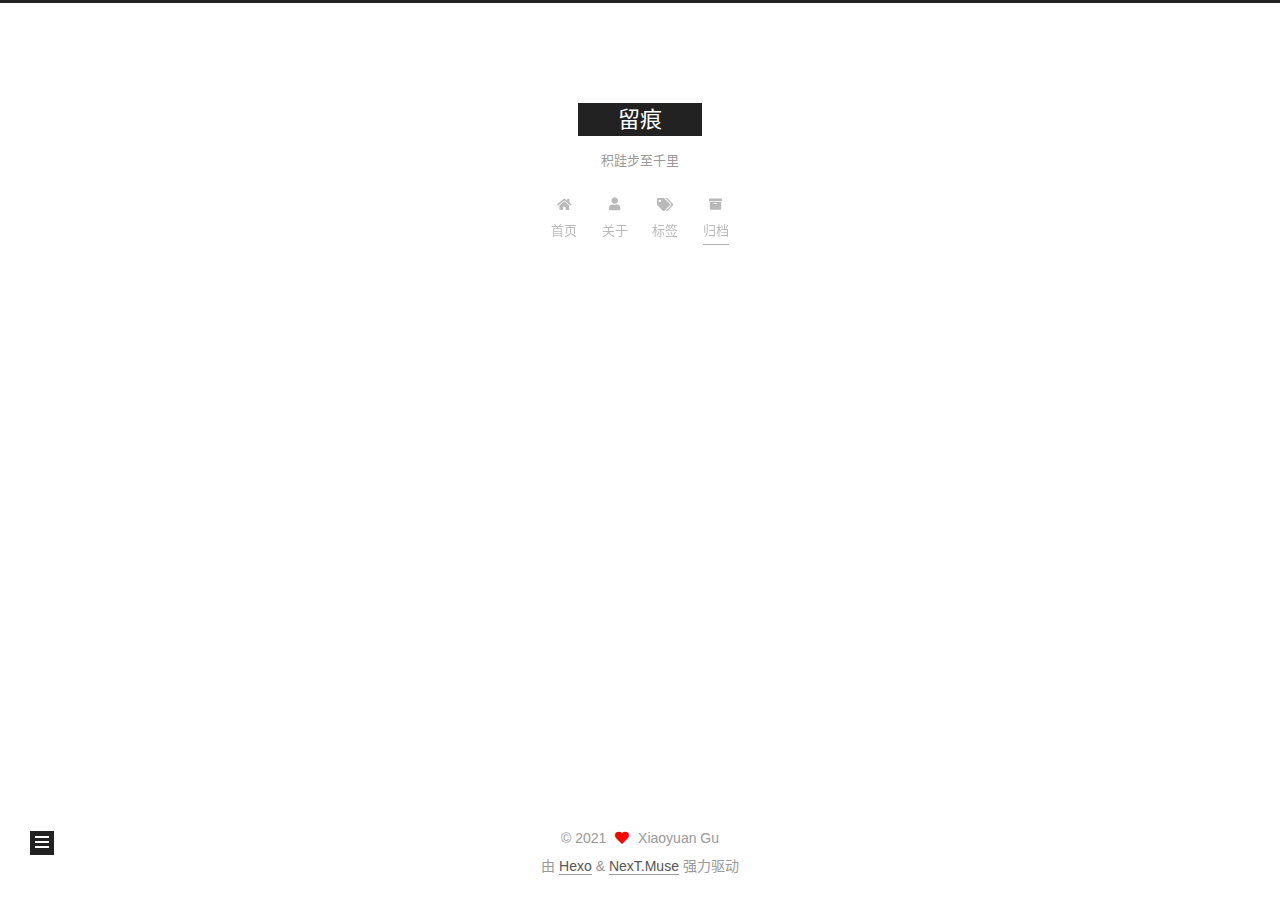
<file: archives/2015/index.html>
<!DOCTYPE html>
<html lang="zh-CN">
<head>
  <meta charset="UTF-8">
<meta name="viewport" content="width=device-width, initial-scale=1, maximum-scale=2">
<meta name="theme-color" content="#222">
<meta name="generator" content="Hexo 5.4.0">
  <link rel="apple-touch-icon" sizes="180x180" href="/images/apple-touch-icon-next.png">
  <link rel="icon" type="image/png" sizes="32x32" href="/images/favicon-32x32-next.png">
  <link rel="icon" type="image/png" sizes="16x16" href="/images/favicon-16x16-next.png">
  <link rel="mask-icon" href="/images/logo.svg" color="#222">

<link rel="stylesheet" href="/css/main.css">


<link rel="stylesheet" href="/lib/font-awesome/css/all.min.css">

<script id="hexo-configurations">
    var NexT = window.NexT || {};
    var CONFIG = {"hostname":"example.com","root":"/","scheme":"Muse","version":"7.8.0","exturl":false,"sidebar":{"position":"left","display":"post","padding":18,"offset":12,"onmobile":false},"copycode":{"enable":false,"show_result":false,"style":null},"back2top":{"enable":true,"sidebar":false,"scrollpercent":false},"bookmark":{"enable":false,"color":"#222","save":"auto"},"fancybox":false,"mediumzoom":false,"lazyload":false,"pangu":false,"comments":{"style":"tabs","active":null,"storage":true,"lazyload":false,"nav":null},"algolia":{"hits":{"per_page":10},"labels":{"input_placeholder":"Search for Posts","hits_empty":"We didn't find any results for the search: ${query}","hits_stats":"${hits} results found in ${time} ms"}},"localsearch":{"enable":false,"trigger":"auto","top_n_per_article":1,"unescape":false,"preload":false},"motion":{"enable":true,"async":false,"transition":{"post_block":"fadeIn","post_header":"slideDownIn","post_body":"slideDownIn","coll_header":"slideLeftIn","sidebar":"slideUpIn"}}};
  </script>

  <meta name="description" content="A place to mark footprints of mine">
<meta property="og:type" content="website">
<meta property="og:title" content="留痕">
<meta property="og:url" content="http://example.com/archives/2015/index.html">
<meta property="og:site_name" content="留痕">
<meta property="og:description" content="A place to mark footprints of mine">
<meta property="og:locale" content="zh_CN">
<meta property="article:author" content="Xiaoyuan Gu">
<meta property="article:tag" content="java,nlp,cg,big data">
<meta name="twitter:card" content="summary">

<link rel="canonical" href="http://example.com/archives/2015/">


<script id="page-configurations">
  // https://hexo.io/docs/variables.html
  CONFIG.page = {
    sidebar: "",
    isHome : false,
    isPost : false,
    lang   : 'zh-CN'
  };
</script>

  <title>归档 | 留痕</title>
  






  <noscript>
  <style>
  .use-motion .brand,
  .use-motion .menu-item,
  .sidebar-inner,
  .use-motion .post-block,
  .use-motion .pagination,
  .use-motion .comments,
  .use-motion .post-header,
  .use-motion .post-body,
  .use-motion .collection-header { opacity: initial; }

  .use-motion .site-title,
  .use-motion .site-subtitle {
    opacity: initial;
    top: initial;
  }

  .use-motion .logo-line-before i { left: initial; }
  .use-motion .logo-line-after i { right: initial; }
  </style>
</noscript>

</head>

<body itemscope itemtype="http://schema.org/WebPage">
  <div class="container use-motion">
    <div class="headband"></div>

    <header class="header" itemscope itemtype="http://schema.org/WPHeader">
      <div class="header-inner"><div class="site-brand-container">
  <div class="site-nav-toggle">
    <div class="toggle" aria-label="切换导航栏">
      <span class="toggle-line toggle-line-first"></span>
      <span class="toggle-line toggle-line-middle"></span>
      <span class="toggle-line toggle-line-last"></span>
    </div>
  </div>

  <div class="site-meta">

    <a href="/" class="brand" rel="start">
      <span class="logo-line-before"><i></i></span>
      <h1 class="site-title">留痕</h1>
      <span class="logo-line-after"><i></i></span>
    </a>
      <p class="site-subtitle" itemprop="description">积跬步至千里</p>
  </div>

  <div class="site-nav-right">
    <div class="toggle popup-trigger">
    </div>
  </div>
</div>




<nav class="site-nav">
  <ul id="menu" class="main-menu menu">
        <li class="menu-item menu-item-home">

    <a href="/" rel="section"><i class="fa fa-home fa-fw"></i>首页</a>

  </li>
        <li class="menu-item menu-item-about">

    <a href="/about/" rel="section"><i class="fa fa-user fa-fw"></i>关于</a>

  </li>
        <li class="menu-item menu-item-tags">

    <a href="/tags/" rel="section"><i class="fa fa-tags fa-fw"></i>标签</a>

  </li>
        <li class="menu-item menu-item-archives">

    <a href="/archives/" rel="section"><i class="fa fa-archive fa-fw"></i>归档</a>

  </li>
  </ul>
</nav>




</div>
    </header>

    
  <div class="back-to-top">
    <i class="fa fa-arrow-up"></i>
    <span>0%</span>
  </div>


    <main class="main">
      <div class="main-inner">
        <div class="content-wrap">
          

          <div class="content archive">
            

  
  
  
  <div class="post-block">
    <div class="posts-collapse">
      <div class="collection-title">
        <span class="collection-header">嗯..! 目前共计 1 篇日志。 继续努力。</span>
      </div>

      
    <div class="collection-year">
      <span class="collection-header">2015</span>
    </div>

  <article itemscope itemtype="http://schema.org/Article">
    <header class="post-header">

      <div class="post-meta">
        <time itemprop="dateCreated"
              datetime="2015-01-01T00:00:00+08:00"
              content="2015-01-01">
          01-01
        </time>
      </div>

      <div class="post-title">
          <a class="post-title-link" href="/2015/01/01/hello-world/" itemprop="url">
            <span itemprop="name">写在开头</span>
          </a>
      </div>

    </header>
  </article>


    </div>
  </div>
  
  
  

  



          </div>
          

<script>
  window.addEventListener('tabs:register', () => {
    let { activeClass } = CONFIG.comments;
    if (CONFIG.comments.storage) {
      activeClass = localStorage.getItem('comments_active') || activeClass;
    }
    if (activeClass) {
      let activeTab = document.querySelector(`a[href="#comment-${activeClass}"]`);
      if (activeTab) {
        activeTab.click();
      }
    }
  });
  if (CONFIG.comments.storage) {
    window.addEventListener('tabs:click', event => {
      if (!event.target.matches('.tabs-comment .tab-content .tab-pane')) return;
      let commentClass = event.target.classList[1];
      localStorage.setItem('comments_active', commentClass);
    });
  }
</script>

        </div>
          
  
  <div class="toggle sidebar-toggle">
    <span class="toggle-line toggle-line-first"></span>
    <span class="toggle-line toggle-line-middle"></span>
    <span class="toggle-line toggle-line-last"></span>
  </div>

  <aside class="sidebar">
    <div class="sidebar-inner">

      <ul class="sidebar-nav motion-element">
        <li class="sidebar-nav-toc">
          文章目录
        </li>
        <li class="sidebar-nav-overview">
          站点概览
        </li>
      </ul>

      <!--noindex-->
      <div class="post-toc-wrap sidebar-panel">
      </div>
      <!--/noindex-->

      <div class="site-overview-wrap sidebar-panel">
        <div class="site-author motion-element" itemprop="author" itemscope itemtype="http://schema.org/Person">
  <p class="site-author-name" itemprop="name">Xiaoyuan Gu</p>
  <div class="site-description" itemprop="description">A place to mark footprints of mine</div>
</div>
<div class="site-state-wrap motion-element">
  <nav class="site-state">
      <div class="site-state-item site-state-posts">
          <a href="/archives/">
        
          <span class="site-state-item-count">1</span>
          <span class="site-state-item-name">日志</span>
        </a>
      </div>
      <div class="site-state-item site-state-tags">
            <a href="/tags/">
          
        <span class="site-state-item-count">1</span>
        <span class="site-state-item-name">标签</span></a>
      </div>
  </nav>
</div>
  <div class="links-of-author motion-element">
      <span class="links-of-author-item">
        <a href="https://github.com/Sean-Gu" title="GitHub → https:&#x2F;&#x2F;github.com&#x2F;Sean-Gu" rel="noopener" target="_blank"><i class="fab fa-github fa-fw"></i>GitHub</a>
      </span>
      <span class="links-of-author-item">
        <a href="mailto:njguxiaoyuan@gmail.com" title="E-Mail → mailto:njguxiaoyuan@gmail.com" rel="noopener" target="_blank"><i class="fa fa-envelope fa-fw"></i>E-Mail</a>
      </span>
  </div>



      </div>

    </div>
  </aside>
  <div id="sidebar-dimmer"></div>


      </div>
    </main>

    <footer class="footer">
      <div class="footer-inner">
        

        

<div class="copyright">
  
  &copy; 
  <span itemprop="copyrightYear">2021</span>
  <span class="with-love">
    <i class="fa fa-heart"></i>
  </span>
  <span class="author" itemprop="copyrightHolder">Xiaoyuan Gu</span>
</div>
  <div class="powered-by">由 <a href="https://hexo.io/" class="theme-link" rel="noopener" target="_blank">Hexo</a> & <a href="https://muse.theme-next.org/" class="theme-link" rel="noopener" target="_blank">NexT.Muse</a> 强力驱动
  </div>

        








      </div>
    </footer>
  </div>

  
  <script src="/lib/anime.min.js"></script>
  <script src="/lib/velocity/velocity.min.js"></script>
  <script src="/lib/velocity/velocity.ui.min.js"></script>

<script src="/js/utils.js"></script>

<script src="/js/motion.js"></script>


<script src="/js/schemes/muse.js"></script>


<script src="/js/next-boot.js"></script>




  















  

  

</body>
</html>
</file>
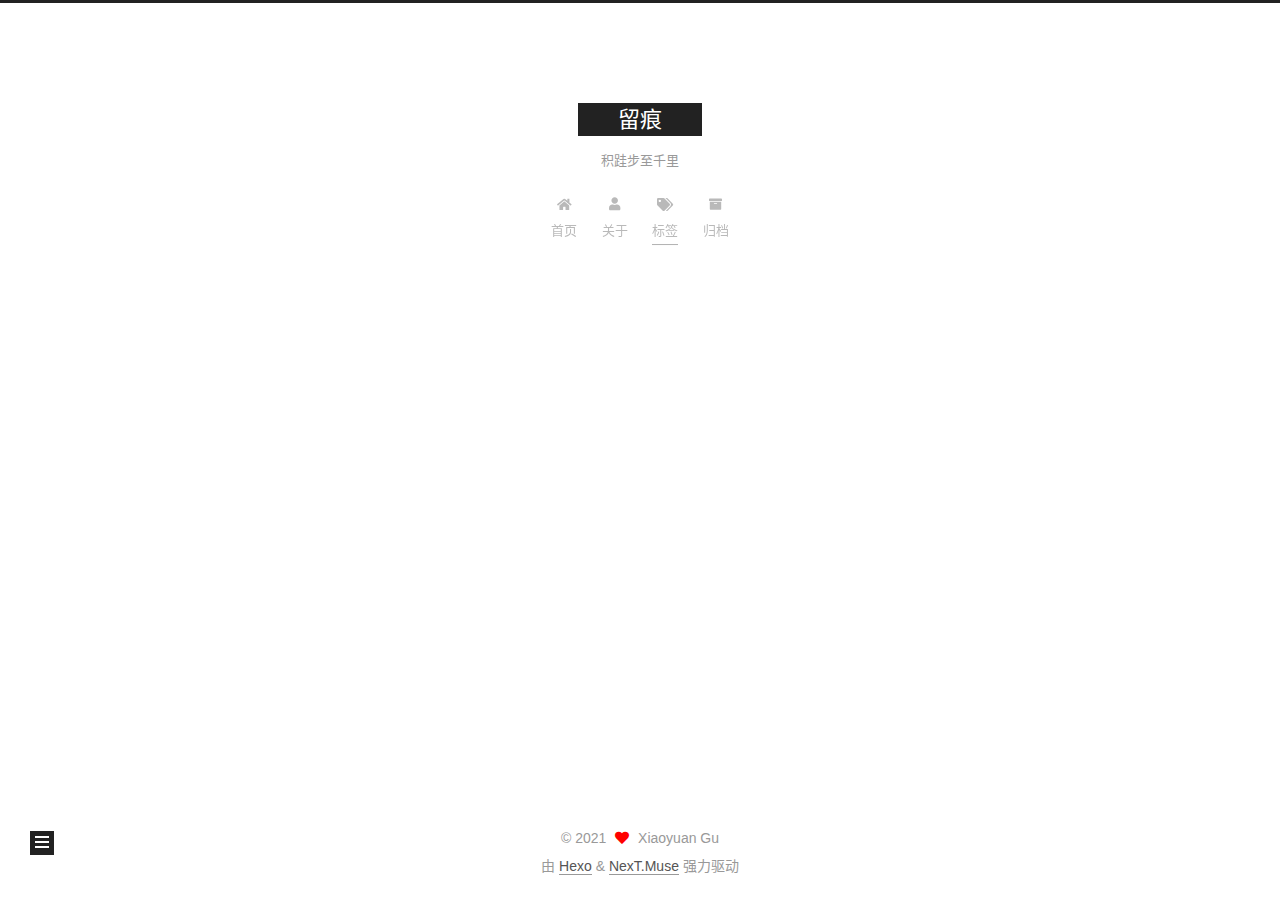
<file: tags/life/index.html>
<!DOCTYPE html>
<html lang="zh-CN">
<head>
  <meta charset="UTF-8">
<meta name="viewport" content="width=device-width, initial-scale=1, maximum-scale=2">
<meta name="theme-color" content="#222">
<meta name="generator" content="Hexo 5.4.0">
  <link rel="apple-touch-icon" sizes="180x180" href="/images/apple-touch-icon-next.png">
  <link rel="icon" type="image/png" sizes="32x32" href="/images/favicon-32x32-next.png">
  <link rel="icon" type="image/png" sizes="16x16" href="/images/favicon-16x16-next.png">
  <link rel="mask-icon" href="/images/logo.svg" color="#222">

<link rel="stylesheet" href="/css/main.css">


<link rel="stylesheet" href="/lib/font-awesome/css/all.min.css">

<script id="hexo-configurations">
    var NexT = window.NexT || {};
    var CONFIG = {"hostname":"example.com","root":"/","scheme":"Muse","version":"7.8.0","exturl":false,"sidebar":{"position":"left","display":"post","padding":18,"offset":12,"onmobile":false},"copycode":{"enable":false,"show_result":false,"style":null},"back2top":{"enable":true,"sidebar":false,"scrollpercent":false},"bookmark":{"enable":false,"color":"#222","save":"auto"},"fancybox":false,"mediumzoom":false,"lazyload":false,"pangu":false,"comments":{"style":"tabs","active":null,"storage":true,"lazyload":false,"nav":null},"algolia":{"hits":{"per_page":10},"labels":{"input_placeholder":"Search for Posts","hits_empty":"We didn't find any results for the search: ${query}","hits_stats":"${hits} results found in ${time} ms"}},"localsearch":{"enable":false,"trigger":"auto","top_n_per_article":1,"unescape":false,"preload":false},"motion":{"enable":true,"async":false,"transition":{"post_block":"fadeIn","post_header":"slideDownIn","post_body":"slideDownIn","coll_header":"slideLeftIn","sidebar":"slideUpIn"}}};
  </script>

  <meta name="description" content="A place to mark footprints of mine">
<meta property="og:type" content="website">
<meta property="og:title" content="留痕">
<meta property="og:url" content="http://example.com/tags/life/index.html">
<meta property="og:site_name" content="留痕">
<meta property="og:description" content="A place to mark footprints of mine">
<meta property="og:locale" content="zh_CN">
<meta property="article:author" content="Xiaoyuan Gu">
<meta property="article:tag" content="java,nlp,cg,big data">
<meta name="twitter:card" content="summary">

<link rel="canonical" href="http://example.com/tags/life/">


<script id="page-configurations">
  // https://hexo.io/docs/variables.html
  CONFIG.page = {
    sidebar: "",
    isHome : false,
    isPost : false,
    lang   : 'zh-CN'
  };
</script>

  <title>标签: life | 留痕</title>
  






  <noscript>
  <style>
  .use-motion .brand,
  .use-motion .menu-item,
  .sidebar-inner,
  .use-motion .post-block,
  .use-motion .pagination,
  .use-motion .comments,
  .use-motion .post-header,
  .use-motion .post-body,
  .use-motion .collection-header { opacity: initial; }

  .use-motion .site-title,
  .use-motion .site-subtitle {
    opacity: initial;
    top: initial;
  }

  .use-motion .logo-line-before i { left: initial; }
  .use-motion .logo-line-after i { right: initial; }
  </style>
</noscript>

</head>

<body itemscope itemtype="http://schema.org/WebPage">
  <div class="container use-motion">
    <div class="headband"></div>

    <header class="header" itemscope itemtype="http://schema.org/WPHeader">
      <div class="header-inner"><div class="site-brand-container">
  <div class="site-nav-toggle">
    <div class="toggle" aria-label="切换导航栏">
      <span class="toggle-line toggle-line-first"></span>
      <span class="toggle-line toggle-line-middle"></span>
      <span class="toggle-line toggle-line-last"></span>
    </div>
  </div>

  <div class="site-meta">

    <a href="/" class="brand" rel="start">
      <span class="logo-line-before"><i></i></span>
      <h1 class="site-title">留痕</h1>
      <span class="logo-line-after"><i></i></span>
    </a>
      <p class="site-subtitle" itemprop="description">积跬步至千里</p>
  </div>

  <div class="site-nav-right">
    <div class="toggle popup-trigger">
    </div>
  </div>
</div>




<nav class="site-nav">
  <ul id="menu" class="main-menu menu">
        <li class="menu-item menu-item-home">

    <a href="/" rel="section"><i class="fa fa-home fa-fw"></i>首页</a>

  </li>
        <li class="menu-item menu-item-about">

    <a href="/about/" rel="section"><i class="fa fa-user fa-fw"></i>关于</a>

  </li>
        <li class="menu-item menu-item-tags">

    <a href="/tags/" rel="section"><i class="fa fa-tags fa-fw"></i>标签</a>

  </li>
        <li class="menu-item menu-item-archives">

    <a href="/archives/" rel="section"><i class="fa fa-archive fa-fw"></i>归档</a>

  </li>
  </ul>
</nav>




</div>
    </header>

    
  <div class="back-to-top">
    <i class="fa fa-arrow-up"></i>
    <span>0%</span>
  </div>


    <main class="main">
      <div class="main-inner">
        <div class="content-wrap">
          

          <div class="content tag">
            

  
  
  
  <div class="post-block">
    <div class="posts-collapse">
      <div class="collection-title">
        <h2 class="collection-header">life
          <small>标签</small>
        </h2>
      </div>

      
    <div class="collection-year">
      <span class="collection-header">2015</span>
    </div>

  <article itemscope itemtype="http://schema.org/Article">
    <header class="post-header">

      <div class="post-meta">
        <time itemprop="dateCreated"
              datetime="2015-01-01T00:00:00+08:00"
              content="2015-01-01">
          01-01
        </time>
      </div>

      <div class="post-title">
          <a class="post-title-link" href="/2015/01/01/hello-world/" itemprop="url">
            <span itemprop="name">写在开头</span>
          </a>
      </div>

    </header>
  </article>

    </div>
  </div>
  
  
  

  



          </div>
          

<script>
  window.addEventListener('tabs:register', () => {
    let { activeClass } = CONFIG.comments;
    if (CONFIG.comments.storage) {
      activeClass = localStorage.getItem('comments_active') || activeClass;
    }
    if (activeClass) {
      let activeTab = document.querySelector(`a[href="#comment-${activeClass}"]`);
      if (activeTab) {
        activeTab.click();
      }
    }
  });
  if (CONFIG.comments.storage) {
    window.addEventListener('tabs:click', event => {
      if (!event.target.matches('.tabs-comment .tab-content .tab-pane')) return;
      let commentClass = event.target.classList[1];
      localStorage.setItem('comments_active', commentClass);
    });
  }
</script>

        </div>
          
  
  <div class="toggle sidebar-toggle">
    <span class="toggle-line toggle-line-first"></span>
    <span class="toggle-line toggle-line-middle"></span>
    <span class="toggle-line toggle-line-last"></span>
  </div>

  <aside class="sidebar">
    <div class="sidebar-inner">

      <ul class="sidebar-nav motion-element">
        <li class="sidebar-nav-toc">
          文章目录
        </li>
        <li class="sidebar-nav-overview">
          站点概览
        </li>
      </ul>

      <!--noindex-->
      <div class="post-toc-wrap sidebar-panel">
      </div>
      <!--/noindex-->

      <div class="site-overview-wrap sidebar-panel">
        <div class="site-author motion-element" itemprop="author" itemscope itemtype="http://schema.org/Person">
  <p class="site-author-name" itemprop="name">Xiaoyuan Gu</p>
  <div class="site-description" itemprop="description">A place to mark footprints of mine</div>
</div>
<div class="site-state-wrap motion-element">
  <nav class="site-state">
      <div class="site-state-item site-state-posts">
          <a href="/archives/">
        
          <span class="site-state-item-count">1</span>
          <span class="site-state-item-name">日志</span>
        </a>
      </div>
      <div class="site-state-item site-state-tags">
            <a href="/tags/">
          
        <span class="site-state-item-count">1</span>
        <span class="site-state-item-name">标签</span></a>
      </div>
  </nav>
</div>
  <div class="links-of-author motion-element">
      <span class="links-of-author-item">
        <a href="https://github.com/Sean-Gu" title="GitHub → https:&#x2F;&#x2F;github.com&#x2F;Sean-Gu" rel="noopener" target="_blank"><i class="fab fa-github fa-fw"></i>GitHub</a>
      </span>
      <span class="links-of-author-item">
        <a href="mailto:njguxiaoyuan@gmail.com" title="E-Mail → mailto:njguxiaoyuan@gmail.com" rel="noopener" target="_blank"><i class="fa fa-envelope fa-fw"></i>E-Mail</a>
      </span>
  </div>



      </div>

    </div>
  </aside>
  <div id="sidebar-dimmer"></div>


      </div>
    </main>

    <footer class="footer">
      <div class="footer-inner">
        

        

<div class="copyright">
  
  &copy; 
  <span itemprop="copyrightYear">2021</span>
  <span class="with-love">
    <i class="fa fa-heart"></i>
  </span>
  <span class="author" itemprop="copyrightHolder">Xiaoyuan Gu</span>
</div>
  <div class="powered-by">由 <a href="https://hexo.io/" class="theme-link" rel="noopener" target="_blank">Hexo</a> & <a href="https://muse.theme-next.org/" class="theme-link" rel="noopener" target="_blank">NexT.Muse</a> 强力驱动
  </div>

        








      </div>
    </footer>
  </div>

  
  <script src="/lib/anime.min.js"></script>
  <script src="/lib/velocity/velocity.min.js"></script>
  <script src="/lib/velocity/velocity.ui.min.js"></script>

<script src="/js/utils.js"></script>

<script src="/js/motion.js"></script>


<script src="/js/schemes/muse.js"></script>


<script src="/js/next-boot.js"></script>




  















  

  

</body>
</html>
</file>
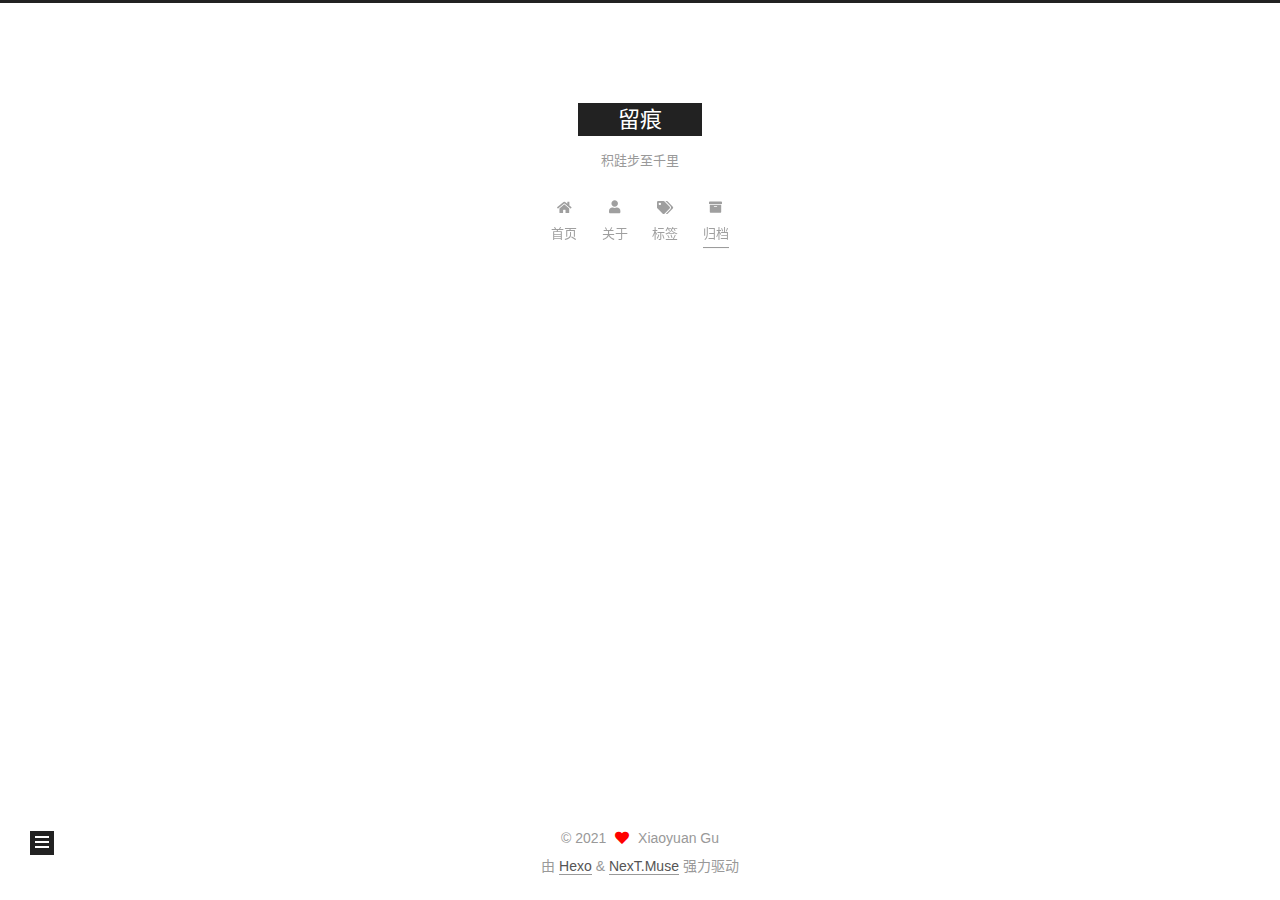
<file: archives/2015/01/index.html>
<!DOCTYPE html>
<html lang="zh-CN">
<head>
  <meta charset="UTF-8">
<meta name="viewport" content="width=device-width, initial-scale=1, maximum-scale=2">
<meta name="theme-color" content="#222">
<meta name="generator" content="Hexo 5.4.0">
  <link rel="apple-touch-icon" sizes="180x180" href="/images/apple-touch-icon-next.png">
  <link rel="icon" type="image/png" sizes="32x32" href="/images/favicon-32x32-next.png">
  <link rel="icon" type="image/png" sizes="16x16" href="/images/favicon-16x16-next.png">
  <link rel="mask-icon" href="/images/logo.svg" color="#222">

<link rel="stylesheet" href="/css/main.css">


<link rel="stylesheet" href="/lib/font-awesome/css/all.min.css">

<script id="hexo-configurations">
    var NexT = window.NexT || {};
    var CONFIG = {"hostname":"example.com","root":"/","scheme":"Muse","version":"7.8.0","exturl":false,"sidebar":{"position":"left","display":"post","padding":18,"offset":12,"onmobile":false},"copycode":{"enable":false,"show_result":false,"style":null},"back2top":{"enable":true,"sidebar":false,"scrollpercent":false},"bookmark":{"enable":false,"color":"#222","save":"auto"},"fancybox":false,"mediumzoom":false,"lazyload":false,"pangu":false,"comments":{"style":"tabs","active":null,"storage":true,"lazyload":false,"nav":null},"algolia":{"hits":{"per_page":10},"labels":{"input_placeholder":"Search for Posts","hits_empty":"We didn't find any results for the search: ${query}","hits_stats":"${hits} results found in ${time} ms"}},"localsearch":{"enable":false,"trigger":"auto","top_n_per_article":1,"unescape":false,"preload":false},"motion":{"enable":true,"async":false,"transition":{"post_block":"fadeIn","post_header":"slideDownIn","post_body":"slideDownIn","coll_header":"slideLeftIn","sidebar":"slideUpIn"}}};
  </script>

  <meta name="description" content="A place to mark footprints of mine">
<meta property="og:type" content="website">
<meta property="og:title" content="留痕">
<meta property="og:url" content="http://example.com/archives/2015/01/index.html">
<meta property="og:site_name" content="留痕">
<meta property="og:description" content="A place to mark footprints of mine">
<meta property="og:locale" content="zh_CN">
<meta property="article:author" content="Xiaoyuan Gu">
<meta property="article:tag" content="java,nlp,cg,big data">
<meta name="twitter:card" content="summary">

<link rel="canonical" href="http://example.com/archives/2015/01/">


<script id="page-configurations">
  // https://hexo.io/docs/variables.html
  CONFIG.page = {
    sidebar: "",
    isHome : false,
    isPost : false,
    lang   : 'zh-CN'
  };
</script>

  <title>归档 | 留痕</title>
  






  <noscript>
  <style>
  .use-motion .brand,
  .use-motion .menu-item,
  .sidebar-inner,
  .use-motion .post-block,
  .use-motion .pagination,
  .use-motion .comments,
  .use-motion .post-header,
  .use-motion .post-body,
  .use-motion .collection-header { opacity: initial; }

  .use-motion .site-title,
  .use-motion .site-subtitle {
    opacity: initial;
    top: initial;
  }

  .use-motion .logo-line-before i { left: initial; }
  .use-motion .logo-line-after i { right: initial; }
  </style>
</noscript>

</head>

<body itemscope itemtype="http://schema.org/WebPage">
  <div class="container use-motion">
    <div class="headband"></div>

    <header class="header" itemscope itemtype="http://schema.org/WPHeader">
      <div class="header-inner"><div class="site-brand-container">
  <div class="site-nav-toggle">
    <div class="toggle" aria-label="切换导航栏">
      <span class="toggle-line toggle-line-first"></span>
      <span class="toggle-line toggle-line-middle"></span>
      <span class="toggle-line toggle-line-last"></span>
    </div>
  </div>

  <div class="site-meta">

    <a href="/" class="brand" rel="start">
      <span class="logo-line-before"><i></i></span>
      <h1 class="site-title">留痕</h1>
      <span class="logo-line-after"><i></i></span>
    </a>
      <p class="site-subtitle" itemprop="description">积跬步至千里</p>
  </div>

  <div class="site-nav-right">
    <div class="toggle popup-trigger">
    </div>
  </div>
</div>




<nav class="site-nav">
  <ul id="menu" class="main-menu menu">
        <li class="menu-item menu-item-home">

    <a href="/" rel="section"><i class="fa fa-home fa-fw"></i>首页</a>

  </li>
        <li class="menu-item menu-item-about">

    <a href="/about/" rel="section"><i class="fa fa-user fa-fw"></i>关于</a>

  </li>
        <li class="menu-item menu-item-tags">

    <a href="/tags/" rel="section"><i class="fa fa-tags fa-fw"></i>标签</a>

  </li>
        <li class="menu-item menu-item-archives">

    <a href="/archives/" rel="section"><i class="fa fa-archive fa-fw"></i>归档</a>

  </li>
  </ul>
</nav>




</div>
    </header>

    
  <div class="back-to-top">
    <i class="fa fa-arrow-up"></i>
    <span>0%</span>
  </div>


    <main class="main">
      <div class="main-inner">
        <div class="content-wrap">
          

          <div class="content archive">
            

  
  
  
  <div class="post-block">
    <div class="posts-collapse">
      <div class="collection-title">
        <span class="collection-header">嗯..! 目前共计 1 篇日志。 继续努力。</span>
      </div>

      
    <div class="collection-year">
      <span class="collection-header">2015</span>
    </div>

  <article itemscope itemtype="http://schema.org/Article">
    <header class="post-header">

      <div class="post-meta">
        <time itemprop="dateCreated"
              datetime="2015-01-01T00:00:00+08:00"
              content="2015-01-01">
          01-01
        </time>
      </div>

      <div class="post-title">
          <a class="post-title-link" href="/2015/01/01/hello-world/" itemprop="url">
            <span itemprop="name">写在开头</span>
          </a>
      </div>

    </header>
  </article>


    </div>
  </div>
  
  
  

  



          </div>
          

<script>
  window.addEventListener('tabs:register', () => {
    let { activeClass } = CONFIG.comments;
    if (CONFIG.comments.storage) {
      activeClass = localStorage.getItem('comments_active') || activeClass;
    }
    if (activeClass) {
      let activeTab = document.querySelector(`a[href="#comment-${activeClass}"]`);
      if (activeTab) {
        activeTab.click();
      }
    }
  });
  if (CONFIG.comments.storage) {
    window.addEventListener('tabs:click', event => {
      if (!event.target.matches('.tabs-comment .tab-content .tab-pane')) return;
      let commentClass = event.target.classList[1];
      localStorage.setItem('comments_active', commentClass);
    });
  }
</script>

        </div>
          
  
  <div class="toggle sidebar-toggle">
    <span class="toggle-line toggle-line-first"></span>
    <span class="toggle-line toggle-line-middle"></span>
    <span class="toggle-line toggle-line-last"></span>
  </div>

  <aside class="sidebar">
    <div class="sidebar-inner">

      <ul class="sidebar-nav motion-element">
        <li class="sidebar-nav-toc">
          文章目录
        </li>
        <li class="sidebar-nav-overview">
          站点概览
        </li>
      </ul>

      <!--noindex-->
      <div class="post-toc-wrap sidebar-panel">
      </div>
      <!--/noindex-->

      <div class="site-overview-wrap sidebar-panel">
        <div class="site-author motion-element" itemprop="author" itemscope itemtype="http://schema.org/Person">
  <p class="site-author-name" itemprop="name">Xiaoyuan Gu</p>
  <div class="site-description" itemprop="description">A place to mark footprints of mine</div>
</div>
<div class="site-state-wrap motion-element">
  <nav class="site-state">
      <div class="site-state-item site-state-posts">
          <a href="/archives/">
        
          <span class="site-state-item-count">1</span>
          <span class="site-state-item-name">日志</span>
        </a>
      </div>
      <div class="site-state-item site-state-tags">
            <a href="/tags/">
          
        <span class="site-state-item-count">1</span>
        <span class="site-state-item-name">标签</span></a>
      </div>
  </nav>
</div>
  <div class="links-of-author motion-element">
      <span class="links-of-author-item">
        <a href="https://github.com/Sean-Gu" title="GitHub → https:&#x2F;&#x2F;github.com&#x2F;Sean-Gu" rel="noopener" target="_blank"><i class="fab fa-github fa-fw"></i>GitHub</a>
      </span>
      <span class="links-of-author-item">
        <a href="mailto:njguxiaoyuan@gmail.com" title="E-Mail → mailto:njguxiaoyuan@gmail.com" rel="noopener" target="_blank"><i class="fa fa-envelope fa-fw"></i>E-Mail</a>
      </span>
  </div>



      </div>

    </div>
  </aside>
  <div id="sidebar-dimmer"></div>


      </div>
    </main>

    <footer class="footer">
      <div class="footer-inner">
        

        

<div class="copyright">
  
  &copy; 
  <span itemprop="copyrightYear">2021</span>
  <span class="with-love">
    <i class="fa fa-heart"></i>
  </span>
  <span class="author" itemprop="copyrightHolder">Xiaoyuan Gu</span>
</div>
  <div class="powered-by">由 <a href="https://hexo.io/" class="theme-link" rel="noopener" target="_blank">Hexo</a> & <a href="https://muse.theme-next.org/" class="theme-link" rel="noopener" target="_blank">NexT.Muse</a> 强力驱动
  </div>

        








      </div>
    </footer>
  </div>

  
  <script src="/lib/anime.min.js"></script>
  <script src="/lib/velocity/velocity.min.js"></script>
  <script src="/lib/velocity/velocity.ui.min.js"></script>

<script src="/js/utils.js"></script>

<script src="/js/motion.js"></script>


<script src="/js/schemes/muse.js"></script>


<script src="/js/next-boot.js"></script>




  















  

  

</body>
</html>
</file>
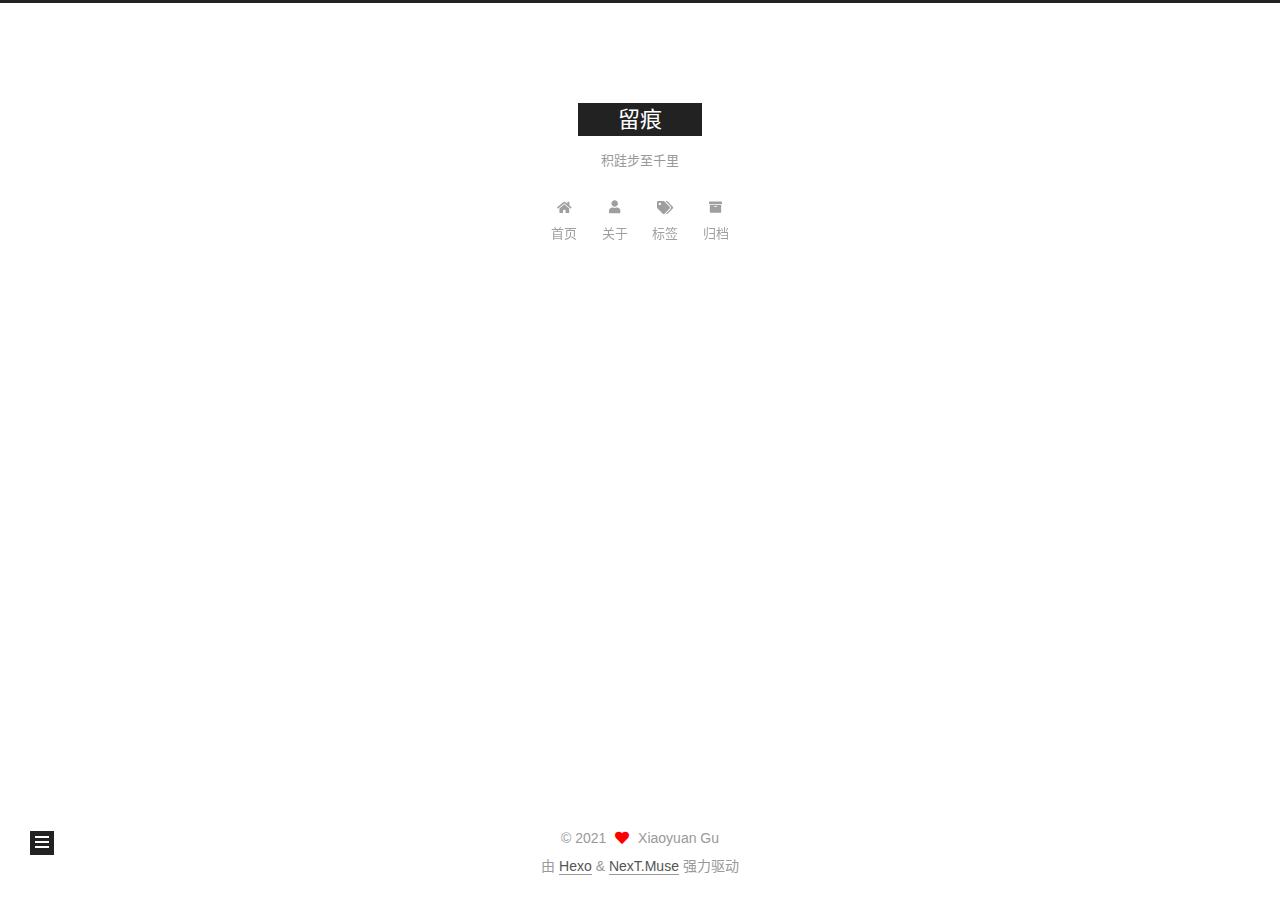
<file: 2015/01/01/hello-world/index.html>
<!DOCTYPE html>
<html lang="zh-CN">
<head>
  <meta charset="UTF-8">
<meta name="viewport" content="width=device-width, initial-scale=1, maximum-scale=2">
<meta name="theme-color" content="#222">
<meta name="generator" content="Hexo 5.4.0">
  <link rel="apple-touch-icon" sizes="180x180" href="/images/apple-touch-icon-next.png">
  <link rel="icon" type="image/png" sizes="32x32" href="/images/favicon-32x32-next.png">
  <link rel="icon" type="image/png" sizes="16x16" href="/images/favicon-16x16-next.png">
  <link rel="mask-icon" href="/images/logo.svg" color="#222">

<link rel="stylesheet" href="/css/main.css">


<link rel="stylesheet" href="/lib/font-awesome/css/all.min.css">

<script id="hexo-configurations">
    var NexT = window.NexT || {};
    var CONFIG = {"hostname":"example.com","root":"/","scheme":"Muse","version":"7.8.0","exturl":false,"sidebar":{"position":"left","display":"post","padding":18,"offset":12,"onmobile":false},"copycode":{"enable":false,"show_result":false,"style":null},"back2top":{"enable":true,"sidebar":false,"scrollpercent":false},"bookmark":{"enable":false,"color":"#222","save":"auto"},"fancybox":false,"mediumzoom":false,"lazyload":false,"pangu":false,"comments":{"style":"tabs","active":null,"storage":true,"lazyload":false,"nav":null},"algolia":{"hits":{"per_page":10},"labels":{"input_placeholder":"Search for Posts","hits_empty":"We didn't find any results for the search: ${query}","hits_stats":"${hits} results found in ${time} ms"}},"localsearch":{"enable":false,"trigger":"auto","top_n_per_article":1,"unescape":false,"preload":false},"motion":{"enable":true,"async":false,"transition":{"post_block":"fadeIn","post_header":"slideDownIn","post_body":"slideDownIn","coll_header":"slideLeftIn","sidebar":"slideUpIn"}}};
  </script>

  <meta name="description" content="A place to mark footprints of mine">
<meta property="og:type" content="article">
<meta property="og:title" content="写在开头">
<meta property="og:url" content="http://example.com/2015/01/01/hello-world/index.html">
<meta property="og:site_name" content="留痕">
<meta property="og:description" content="A place to mark footprints of mine">
<meta property="og:locale" content="zh_CN">
<meta property="article:published_time" content="2014-12-31T16:00:00.000Z">
<meta property="article:modified_time" content="2021-03-24T07:51:45.736Z">
<meta property="article:author" content="Xiaoyuan Gu">
<meta property="article:tag" content="life">
<meta name="twitter:card" content="summary">

<link rel="canonical" href="http://example.com/2015/01/01/hello-world/">


<script id="page-configurations">
  // https://hexo.io/docs/variables.html
  CONFIG.page = {
    sidebar: "",
    isHome : false,
    isPost : true,
    lang   : 'zh-CN'
  };
</script>

  <title>写在开头 | 留痕</title>
  






  <noscript>
  <style>
  .use-motion .brand,
  .use-motion .menu-item,
  .sidebar-inner,
  .use-motion .post-block,
  .use-motion .pagination,
  .use-motion .comments,
  .use-motion .post-header,
  .use-motion .post-body,
  .use-motion .collection-header { opacity: initial; }

  .use-motion .site-title,
  .use-motion .site-subtitle {
    opacity: initial;
    top: initial;
  }

  .use-motion .logo-line-before i { left: initial; }
  .use-motion .logo-line-after i { right: initial; }
  </style>
</noscript>

</head>

<body itemscope itemtype="http://schema.org/WebPage">
  <div class="container use-motion">
    <div class="headband"></div>

    <header class="header" itemscope itemtype="http://schema.org/WPHeader">
      <div class="header-inner"><div class="site-brand-container">
  <div class="site-nav-toggle">
    <div class="toggle" aria-label="切换导航栏">
      <span class="toggle-line toggle-line-first"></span>
      <span class="toggle-line toggle-line-middle"></span>
      <span class="toggle-line toggle-line-last"></span>
    </div>
  </div>

  <div class="site-meta">

    <a href="/" class="brand" rel="start">
      <span class="logo-line-before"><i></i></span>
      <h1 class="site-title">留痕</h1>
      <span class="logo-line-after"><i></i></span>
    </a>
      <p class="site-subtitle" itemprop="description">积跬步至千里</p>
  </div>

  <div class="site-nav-right">
    <div class="toggle popup-trigger">
    </div>
  </div>
</div>




<nav class="site-nav">
  <ul id="menu" class="main-menu menu">
        <li class="menu-item menu-item-home">

    <a href="/" rel="section"><i class="fa fa-home fa-fw"></i>首页</a>

  </li>
        <li class="menu-item menu-item-about">

    <a href="/about/" rel="section"><i class="fa fa-user fa-fw"></i>关于</a>

  </li>
        <li class="menu-item menu-item-tags">

    <a href="/tags/" rel="section"><i class="fa fa-tags fa-fw"></i>标签</a>

  </li>
        <li class="menu-item menu-item-archives">

    <a href="/archives/" rel="section"><i class="fa fa-archive fa-fw"></i>归档</a>

  </li>
  </ul>
</nav>




</div>
    </header>

    
  <div class="back-to-top">
    <i class="fa fa-arrow-up"></i>
    <span>0%</span>
  </div>


    <main class="main">
      <div class="main-inner">
        <div class="content-wrap">
          

          <div class="content post posts-expand">
            

    
  
  
  <article itemscope itemtype="http://schema.org/Article" class="post-block" lang="zh-CN">
    <link itemprop="mainEntityOfPage" href="http://example.com/2015/01/01/hello-world/">

    <span hidden itemprop="author" itemscope itemtype="http://schema.org/Person">
      <meta itemprop="image" content="/images/avatar.gif">
      <meta itemprop="name" content="Xiaoyuan Gu">
      <meta itemprop="description" content="A place to mark footprints of mine">
    </span>

    <span hidden itemprop="publisher" itemscope itemtype="http://schema.org/Organization">
      <meta itemprop="name" content="留痕">
    </span>
      <header class="post-header">
        <h1 class="post-title" itemprop="name headline">
          写在开头
        </h1>

        <div class="post-meta">
            <span class="post-meta-item">
              <span class="post-meta-item-icon">
                <i class="far fa-calendar"></i>
              </span>
              <span class="post-meta-item-text">发表于</span>

              <time title="创建时间：2015-01-01 00:00:00" itemprop="dateCreated datePublished" datetime="2015-01-01T00:00:00+08:00">2015-01-01</time>
            </span>
              <span class="post-meta-item">
                <span class="post-meta-item-icon">
                  <i class="far fa-calendar-check"></i>
                </span>
                <span class="post-meta-item-text">更新于</span>
                <time title="修改时间：2021-03-24 15:51:45" itemprop="dateModified" datetime="2021-03-24T15:51:45+08:00">2021-03-24</time>
              </span>

          

        </div>
      </header>

    
    
    
    <div class="post-body" itemprop="articleBody">

      
        
    </div>

    
    
    

      <footer class="post-footer">
          <div class="post-tags">
              <a href="/tags/life/" rel="tag"># life</a>
          </div>

        


        
      </footer>
    
  </article>
  
  
  



          </div>
          

<script>
  window.addEventListener('tabs:register', () => {
    let { activeClass } = CONFIG.comments;
    if (CONFIG.comments.storage) {
      activeClass = localStorage.getItem('comments_active') || activeClass;
    }
    if (activeClass) {
      let activeTab = document.querySelector(`a[href="#comment-${activeClass}"]`);
      if (activeTab) {
        activeTab.click();
      }
    }
  });
  if (CONFIG.comments.storage) {
    window.addEventListener('tabs:click', event => {
      if (!event.target.matches('.tabs-comment .tab-content .tab-pane')) return;
      let commentClass = event.target.classList[1];
      localStorage.setItem('comments_active', commentClass);
    });
  }
</script>

        </div>
          
  
  <div class="toggle sidebar-toggle">
    <span class="toggle-line toggle-line-first"></span>
    <span class="toggle-line toggle-line-middle"></span>
    <span class="toggle-line toggle-line-last"></span>
  </div>

  <aside class="sidebar">
    <div class="sidebar-inner">

      <ul class="sidebar-nav motion-element">
        <li class="sidebar-nav-toc">
          文章目录
        </li>
        <li class="sidebar-nav-overview">
          站点概览
        </li>
      </ul>

      <!--noindex-->
      <div class="post-toc-wrap sidebar-panel">
      </div>
      <!--/noindex-->

      <div class="site-overview-wrap sidebar-panel">
        <div class="site-author motion-element" itemprop="author" itemscope itemtype="http://schema.org/Person">
  <p class="site-author-name" itemprop="name">Xiaoyuan Gu</p>
  <div class="site-description" itemprop="description">A place to mark footprints of mine</div>
</div>
<div class="site-state-wrap motion-element">
  <nav class="site-state">
      <div class="site-state-item site-state-posts">
          <a href="/archives/">
        
          <span class="site-state-item-count">1</span>
          <span class="site-state-item-name">日志</span>
        </a>
      </div>
      <div class="site-state-item site-state-tags">
            <a href="/tags/">
          
        <span class="site-state-item-count">1</span>
        <span class="site-state-item-name">标签</span></a>
      </div>
  </nav>
</div>
  <div class="links-of-author motion-element">
      <span class="links-of-author-item">
        <a href="https://github.com/Sean-Gu" title="GitHub → https:&#x2F;&#x2F;github.com&#x2F;Sean-Gu" rel="noopener" target="_blank"><i class="fab fa-github fa-fw"></i>GitHub</a>
      </span>
      <span class="links-of-author-item">
        <a href="mailto:njguxiaoyuan@gmail.com" title="E-Mail → mailto:njguxiaoyuan@gmail.com" rel="noopener" target="_blank"><i class="fa fa-envelope fa-fw"></i>E-Mail</a>
      </span>
  </div>



      </div>

    </div>
  </aside>
  <div id="sidebar-dimmer"></div>


      </div>
    </main>

    <footer class="footer">
      <div class="footer-inner">
        

        

<div class="copyright">
  
  &copy; 
  <span itemprop="copyrightYear">2021</span>
  <span class="with-love">
    <i class="fa fa-heart"></i>
  </span>
  <span class="author" itemprop="copyrightHolder">Xiaoyuan Gu</span>
</div>
  <div class="powered-by">由 <a href="https://hexo.io/" class="theme-link" rel="noopener" target="_blank">Hexo</a> & <a href="https://muse.theme-next.org/" class="theme-link" rel="noopener" target="_blank">NexT.Muse</a> 强力驱动
  </div>

        








      </div>
    </footer>
  </div>

  
  <script src="/lib/anime.min.js"></script>
  <script src="/lib/velocity/velocity.min.js"></script>
  <script src="/lib/velocity/velocity.ui.min.js"></script>

<script src="/js/utils.js"></script>

<script src="/js/motion.js"></script>


<script src="/js/schemes/muse.js"></script>


<script src="/js/next-boot.js"></script>




  















  

  

</body>
</html>
</file>
<file: css/main.css>
:root {
  --body-bg-color: #fff;
  --content-bg-color: #fff;
  --card-bg-color: #f5f5f5;
  --text-color: #555;
  --blockquote-color: #666;
  --link-color: #555;
  --link-hover-color: #222;
  --brand-color: #fff;
  --brand-hover-color: #fff;
  --table-row-odd-bg-color: #f9f9f9;
  --table-row-hover-bg-color: #f5f5f5;
  --menu-item-bg-color: #f5f5f5;
  --btn-default-bg: #222;
  --btn-default-color: #fff;
  --btn-default-border-color: #222;
  --btn-default-hover-bg: #fff;
  --btn-default-hover-color: #222;
  --btn-default-hover-border-color: #222;
}
@media (prefers-color-scheme: dark) {
  :root {
    --body-bg-color: #282828;
    --content-bg-color: #333;
    --card-bg-color: #555;
    --text-color: #ccc;
    --blockquote-color: #bbb;
    --link-color: #ccc;
    --link-hover-color: #eee;
    --brand-color: #ddd;
    --brand-hover-color: #ddd;
    --table-row-odd-bg-color: #282828;
    --table-row-hover-bg-color: #363636;
    --menu-item-bg-color: #555;
    --btn-default-bg: #222;
    --btn-default-color: #ccc;
    --btn-default-border-color: #555;
    --btn-default-hover-bg: #666;
    --btn-default-hover-color: #ccc;
    --btn-default-hover-border-color: #666;
  }
  img {
    opacity: 0.75;
  }
  img:hover {
    opacity: 0.9;
  }
}
html {
  line-height: 1.15; /* 1 */
  -webkit-text-size-adjust: 100%; /* 2 */
}
body {
  margin: 0;
}
main {
  display: block;
}
h1 {
  font-size: 2em;
  margin: 0.67em 0;
}
hr {
  box-sizing: content-box; /* 1 */
  height: 0; /* 1 */
  overflow: visible; /* 2 */
}
pre {
  font-family: monospace, monospace; /* 1 */
  font-size: 1em; /* 2 */
}
a {
  background: transparent;
}
abbr[title] {
  border-bottom: none; /* 1 */
  text-decoration: underline; /* 2 */
  text-decoration: underline dotted; /* 2 */
}
b,
strong {
  font-weight: bolder;
}
code,
kbd,
samp {
  font-family: monospace, monospace; /* 1 */
  font-size: 1em; /* 2 */
}
small {
  font-size: 80%;
}
sub,
sup {
  font-size: 75%;
  line-height: 0;
  position: relative;
  vertical-align: baseline;
}
sub {
  bottom: -0.25em;
}
sup {
  top: -0.5em;
}
img {
  border-style: none;
}
button,
input,
optgroup,
select,
textarea {
  font-family: inherit; /* 1 */
  font-size: 100%; /* 1 */
  line-height: 1.15; /* 1 */
  margin: 0; /* 2 */
}
button,
input {
/* 1 */
  overflow: visible;
}
button,
select {
/* 1 */
  text-transform: none;
}
button,
[type='button'],
[type='reset'],
[type='submit'] {
  -webkit-appearance: button;
}
button::-moz-focus-inner,
[type='button']::-moz-focus-inner,
[type='reset']::-moz-focus-inner,
[type='submit']::-moz-focus-inner {
  border-style: none;
  padding: 0;
}
button:-moz-focusring,
[type='button']:-moz-focusring,
[type='reset']:-moz-focusring,
[type='submit']:-moz-focusring {
  outline: 1px dotted ButtonText;
}
fieldset {
  padding: 0.35em 0.75em 0.625em;
}
legend {
  box-sizing: border-box; /* 1 */
  color: inherit; /* 2 */
  display: table; /* 1 */
  max-width: 100%; /* 1 */
  padding: 0; /* 3 */
  white-space: normal; /* 1 */
}
progress {
  vertical-align: baseline;
}
textarea {
  overflow: auto;
}
[type='checkbox'],
[type='radio'] {
  box-sizing: border-box; /* 1 */
  padding: 0; /* 2 */
}
[type='number']::-webkit-inner-spin-button,
[type='number']::-webkit-outer-spin-button {
  height: auto;
}
[type='search'] {
  outline-offset: -2px; /* 2 */
  -webkit-appearance: textfield; /* 1 */
}
[type='search']::-webkit-search-decoration {
  -webkit-appearance: none;
}
::-webkit-file-upload-button {
  font: inherit; /* 2 */
  -webkit-appearance: button; /* 1 */
}
details {
  display: block;
}
summary {
  display: list-item;
}
template {
  display: none;
}
[hidden] {
  display: none;
}
::selection {
  background: #262a30;
  color: #eee;
}
html,
body {
  height: 100%;
}
body {
  background: var(--body-bg-color);
  color: var(--text-color);
  font-family: 'Lato', "PingFang SC", "Microsoft YaHei", sans-serif;
  font-size: 1em;
  line-height: 2;
}
@media (max-width: 991px) {
  body {
    padding-left: 0 !important;
    padding-right: 0 !important;
  }
}
h1,
h2,
h3,
h4,
h5,
h6 {
  font-family: 'Lato', "PingFang SC", "Microsoft YaHei", sans-serif;
  font-weight: bold;
  line-height: 1.5;
  margin: 20px 0 15px;
}
h1 {
  font-size: 1.5em;
}
h2 {
  font-size: 1.375em;
}
h3 {
  font-size: 1.25em;
}
h4 {
  font-size: 1.125em;
}
h5 {
  font-size: 1em;
}
h6 {
  font-size: 0.875em;
}
p {
  margin: 0 0 20px 0;
}
a,
span.exturl {
  border-bottom: 1px solid #999;
  color: var(--link-color);
  outline: 0;
  text-decoration: none;
  overflow-wrap: break-word;
  word-wrap: break-word;
  cursor: pointer;
}
a:hover,
span.exturl:hover {
  border-bottom-color: var(--link-hover-color);
  color: var(--link-hover-color);
}
iframe,
img,
video {
  display: block;
  margin-left: auto;
  margin-right: auto;
  max-width: 100%;
}
hr {
  background-image: repeating-linear-gradient(-45deg, #ddd, #ddd 4px, transparent 4px, transparent 8px);
  border: 0;
  height: 3px;
  margin: 40px 0;
}
blockquote {
  border-left: 4px solid #ddd;
  color: var(--blockquote-color);
  margin: 0;
  padding: 0 15px;
}
blockquote cite::before {
  content: '-';
  padding: 0 5px;
}
dt {
  font-weight: bold;
}
dd {
  margin: 0;
  padding: 0;
}
kbd {
  background-color: #f5f5f5;
  background-image: linear-gradient(#eee, #fff, #eee);
  border: 1px solid #ccc;
  border-radius: 0.2em;
  box-shadow: 0.1em 0.1em 0.2em rgba(0,0,0,0.1);
  color: #555;
  font-family: inherit;
  padding: 0.1em 0.3em;
  white-space: nowrap;
}
.table-container {
  overflow: auto;
}
table {
  border-collapse: collapse;
  border-spacing: 0;
  font-size: 0.875em;
  margin: 0 0 20px 0;
  width: 100%;
}
tbody tr:nth-of-type(odd) {
  background: var(--table-row-odd-bg-color);
}
tbody tr:hover {
  background: var(--table-row-hover-bg-color);
}
caption,
th,
td {
  font-weight: normal;
  padding: 8px;
  vertical-align: middle;
}
th,
td {
  border: 1px solid #ddd;
  border-bottom: 3px solid #ddd;
}
th {
  font-weight: 700;
  padding-bottom: 10px;
}
td {
  border-bottom-width: 1px;
}
.btn {
  background: var(--btn-default-bg);
  border: 2px solid var(--btn-default-border-color);
  border-radius: 0;
  color: var(--btn-default-color);
  display: inline-block;
  font-size: 0.875em;
  line-height: 2;
  padding: 0 20px;
  text-decoration: none;
  transition-property: background-color;
  transition-delay: 0s;
  transition-duration: 0.2s;
  transition-timing-function: ease-in-out;
}
.btn:hover {
  background: var(--btn-default-hover-bg);
  border-color: var(--btn-default-hover-border-color);
  color: var(--btn-default-hover-color);
}
.btn + .btn {
  margin: 0 0 8px 8px;
}
.btn .fa-fw {
  text-align: left;
  width: 1.285714285714286em;
}
.toggle {
  line-height: 0;
}
.toggle .toggle-line {
  background: #fff;
  display: inline-block;
  height: 2px;
  left: 0;
  position: relative;
  top: 0;
  transition: all 0.4s;
  vertical-align: top;
  width: 100%;
}
.toggle .toggle-line:not(:first-child) {
  margin-top: 3px;
}
.toggle.toggle-arrow .toggle-line-first {
  left: 50%;
  top: 2px;
  transform: rotate(45deg);
  width: 50%;
}
.toggle.toggle-arrow .toggle-line-middle {
  left: 2px;
  width: 90%;
}
.toggle.toggle-arrow .toggle-line-last {
  left: 50%;
  top: -2px;
  transform: rotate(-45deg);
  width: 50%;
}
.toggle.toggle-close .toggle-line-first {
  transform: rotate(-45deg);
  top: 5px;
}
.toggle.toggle-close .toggle-line-middle {
  opacity: 0;
}
.toggle.toggle-close .toggle-line-last {
  transform: rotate(45deg);
  top: -5px;
}
.highlight,
pre {
  background: #f7f7f7;
  color: #4d4d4c;
  line-height: 1.6;
  margin: 0 auto 20px;
}
pre,
code {
  font-family: consolas, Menlo, monospace, "PingFang SC", "Microsoft YaHei";
}
code {
  background: #eee;
  border-radius: 3px;
  color: #555;
  padding: 2px 4px;
  overflow-wrap: break-word;
  word-wrap: break-word;
}
.highlight *::selection {
  background: #d6d6d6;
}
.highlight pre {
  border: 0;
  margin: 0;
  padding: 10px 0;
}
.highlight table {
  border: 0;
  margin: 0;
  width: auto;
}
.highlight td {
  border: 0;
  padding: 0;
}
.highlight figcaption {
  background: #eff2f3;
  color: #4d4d4c;
  display: flex;
  font-size: 0.875em;
  justify-content: space-between;
  line-height: 1.2;
  padding: 0.5em;
}
.highlight figcaption a {
  color: #4d4d4c;
}
.highlight figcaption a:hover {
  border-bottom-color: #4d4d4c;
}
.highlight .gutter {
  -moz-user-select: none;
  -ms-user-select: none;
  -webkit-user-select: none;
  user-select: none;
}
.highlight .gutter pre {
  background: #eff2f3;
  color: #869194;
  padding-left: 10px;
  padding-right: 10px;
  text-align: right;
}
.highlight .code pre {
  background: #f7f7f7;
  padding-left: 10px;
  width: 100%;
}
.gist table {
  width: auto;
}
.gist table td {
  border: 0;
}
pre {
  overflow: auto;
  padding: 10px;
}
pre code {
  background: none;
  color: #4d4d4c;
  font-size: 0.875em;
  padding: 0;
  text-shadow: none;
}
pre .deletion {
  background: #fdd;
}
pre .addition {
  background: #dfd;
}
pre .meta {
  color: #eab700;
  -moz-user-select: none;
  -ms-user-select: none;
  -webkit-user-select: none;
  user-select: none;
}
pre .comment {
  color: #8e908c;
}
pre .variable,
pre .attribute,
pre .tag,
pre .name,
pre .regexp,
pre .ruby .constant,
pre .xml .tag .title,
pre .xml .pi,
pre .xml .doctype,
pre .html .doctype,
pre .css .id,
pre .css .class,
pre .css .pseudo {
  color: #c82829;
}
pre .number,
pre .preprocessor,
pre .built_in,
pre .builtin-name,
pre .literal,
pre .params,
pre .constant,
pre .command {
  color: #f5871f;
}
pre .ruby .class .title,
pre .css .rules .attribute,
pre .string,
pre .symbol,
pre .value,
pre .inheritance,
pre .header,
pre .ruby .symbol,
pre .xml .cdata,
pre .special,
pre .formula {
  color: #718c00;
}
pre .title,
pre .css .hexcolor {
  color: #3e999f;
}
pre .function,
pre .python .decorator,
pre .python .title,
pre .ruby .function .title,
pre .ruby .title .keyword,
pre .perl .sub,
pre .javascript .title,
pre .coffeescript .title {
  color: #4271ae;
}
pre .keyword,
pre .javascript .function {
  color: #8959a8;
}
.blockquote-center {
  border-left: none;
  margin: 40px 0;
  padding: 0;
  position: relative;
  text-align: center;
}
.blockquote-center .fa {
  display: block;
  opacity: 0.6;
  position: absolute;
  width: 100%;
}
.blockquote-center .fa-quote-left {
  border-top: 1px solid #ccc;
  text-align: left;
  top: -20px;
}
.blockquote-center .fa-quote-right {
  border-bottom: 1px solid #ccc;
  text-align: right;
  bottom: -20px;
}
.blockquote-center p,
.blockquote-center div {
  text-align: center;
}
.post-body .group-picture img {
  margin: 0 auto;
  padding: 0 3px;
}
.group-picture-row {
  margin-bottom: 6px;
  overflow: hidden;
}
.group-picture-column {
  float: left;
  margin-bottom: 10px;
}
.post-body .label {
  color: #555;
  display: inline;
  padding: 0 2px;
}
.post-body .label.default {
  background: #f0f0f0;
}
.post-body .label.primary {
  background: #efe6f7;
}
.post-body .label.info {
  background: #e5f2f8;
}
.post-body .label.success {
  background: #e7f4e9;
}
.post-body .label.warning {
  background: #fcf6e1;
}
.post-body .label.danger {
  background: #fae8eb;
}
.post-body .tabs {
  margin-bottom: 20px;
}
.post-body .tabs,
.tabs-comment {
  display: block;
  padding-top: 10px;
  position: relative;
}
.post-body .tabs ul.nav-tabs,
.tabs-comment ul.nav-tabs {
  display: flex;
  flex-wrap: wrap;
  margin: 0;
  margin-bottom: -1px;
  padding: 0;
}
@media (max-width: 413px) {
  .post-body .tabs ul.nav-tabs,
  .tabs-comment ul.nav-tabs {
    display: block;
    margin-bottom: 5px;
  }
}
.post-body .tabs ul.nav-tabs li.tab,
.tabs-comment ul.nav-tabs li.tab {
  border-bottom: 1px solid #ddd;
  border-left: 1px solid transparent;
  border-right: 1px solid transparent;
  border-top: 3px solid transparent;
  flex-grow: 1;
  list-style-type: none;
  border-radius: 0 0 0 0;
}
@media (max-width: 413px) {
  .post-body .tabs ul.nav-tabs li.tab,
  .tabs-comment ul.nav-tabs li.tab {
    border-bottom: 1px solid transparent;
    border-left: 3px solid transparent;
    border-right: 1px solid transparent;
    border-top: 1px solid transparent;
  }
}
@media (max-width: 413px) {
  .post-body .tabs ul.nav-tabs li.tab,
  .tabs-comment ul.nav-tabs li.tab {
    border-radius: 0;
  }
}
.post-body .tabs ul.nav-tabs li.tab a,
.tabs-comment ul.nav-tabs li.tab a {
  border-bottom: initial;
  display: block;
  line-height: 1.8;
  outline: 0;
  padding: 0.25em 0.75em;
  text-align: center;
  transition-delay: 0s;
  transition-duration: 0.2s;
  transition-timing-function: ease-out;
}
.post-body .tabs ul.nav-tabs li.tab a i,
.tabs-comment ul.nav-tabs li.tab a i {
  width: 1.285714285714286em;
}
.post-body .tabs ul.nav-tabs li.tab.active,
.tabs-comment ul.nav-tabs li.tab.active {
  border-bottom: 1px solid transparent;
  border-left: 1px solid #ddd;
  border-right: 1px solid #ddd;
  border-top: 3px solid #fc6423;
}
@media (max-width: 413px) {
  .post-body .tabs ul.nav-tabs li.tab.active,
  .tabs-comment ul.nav-tabs li.tab.active {
    border-bottom: 1px solid #ddd;
    border-left: 3px solid #fc6423;
    border-right: 1px solid #ddd;
    border-top: 1px solid #ddd;
  }
}
.post-body .tabs ul.nav-tabs li.tab.active a,
.tabs-comment ul.nav-tabs li.tab.active a {
  color: var(--link-color);
  cursor: default;
}
.post-body .tabs .tab-content .tab-pane,
.tabs-comment .tab-content .tab-pane {
  border: 1px solid #ddd;
  border-top: 0;
  padding: 20px 20px 0 20px;
  border-radius: 0;
}
.post-body .tabs .tab-content .tab-pane:not(.active),
.tabs-comment .tab-content .tab-pane:not(.active) {
  display: none;
}
.post-body .tabs .tab-content .tab-pane.active,
.tabs-comment .tab-content .tab-pane.active {
  display: block;
}
.post-body .tabs .tab-content .tab-pane.active:nth-of-type(1),
.tabs-comment .tab-content .tab-pane.active:nth-of-type(1) {
  border-radius: 0 0 0 0;
}
@media (max-width: 413px) {
  .post-body .tabs .tab-content .tab-pane.active:nth-of-type(1),
  .tabs-comment .tab-content .tab-pane.active:nth-of-type(1) {
    border-radius: 0;
  }
}
.post-body .note {
  border-radius: 3px;
  margin-bottom: 20px;
  padding: 1em;
  position: relative;
  border: 1px solid #eee;
  border-left-width: 5px;
}
.post-body .note h2,
.post-body .note h3,
.post-body .note h4,
.post-body .note h5,
.post-body .note h6 {
  margin-top: 0;
  border-bottom: initial;
  margin-bottom: 0;
  padding-top: 0;
}
.post-body .note p:first-child,
.post-body .note ul:first-child,
.post-body .note ol:first-child,
.post-body .note table:first-child,
.post-body .note pre:first-child,
.post-body .note blockquote:first-child,
.post-body .note img:first-child {
  margin-top: 0;
}
.post-body .note p:last-child,
.post-body .note ul:last-child,
.post-body .note ol:last-child,
.post-body .note table:last-child,
.post-body .note pre:last-child,
.post-body .note blockquote:last-child,
.post-body .note img:last-child {
  margin-bottom: 0;
}
.post-body .note.default {
  border-left-color: #777;
}
.post-body .note.default h2,
.post-body .note.default h3,
.post-body .note.default h4,
.post-body .note.default h5,
.post-body .note.default h6 {
  color: #777;
}
.post-body .note.primary {
  border-left-color: #6f42c1;
}
.post-body .note.primary h2,
.post-body .note.primary h3,
.post-body .note.primary h4,
.post-body .note.primary h5,
.post-body .note.primary h6 {
  color: #6f42c1;
}
.post-body .note.info {
  border-left-color: #428bca;
}
.post-body .note.info h2,
.post-body .note.info h3,
.post-body .note.info h4,
.post-body .note.info h5,
.post-body .note.info h6 {
  color: #428bca;
}
.post-body .note.success {
  border-left-color: #5cb85c;
}
.post-body .note.success h2,
.post-body .note.success h3,
.post-body .note.success h4,
.post-body .note.success h5,
.post-body .note.success h6 {
  color: #5cb85c;
}
.post-body .note.warning {
  border-left-color: #f0ad4e;
}
.post-body .note.warning h2,
.post-body .note.warning h3,
.post-body .note.warning h4,
.post-body .note.warning h5,
.post-body .note.warning h6 {
  color: #f0ad4e;
}
.post-body .note.danger {
  border-left-color: #d9534f;
}
.post-body .note.danger h2,
.post-body .note.danger h3,
.post-body .note.danger h4,
.post-body .note.danger h5,
.post-body .note.danger h6 {
  color: #d9534f;
}
.pagination .prev,
.pagination .next,
.pagination .page-number,
.pagination .space {
  display: inline-block;
  margin: 0 10px;
  padding: 0 11px;
  position: relative;
  top: -1px;
}
@media (max-width: 767px) {
  .pagination .prev,
  .pagination .next,
  .pagination .page-number,
  .pagination .space {
    margin: 0 5px;
  }
}
.pagination {
  border-top: 1px solid #eee;
  margin: 120px 0 0;
  text-align: center;
}
.pagination .prev,
.pagination .next,
.pagination .page-number {
  border-bottom: 0;
  border-top: 1px solid #eee;
  transition-property: border-color;
  transition-delay: 0s;
  transition-duration: 0.2s;
  transition-timing-function: ease-in-out;
}
.pagination .prev:hover,
.pagination .next:hover,
.pagination .page-number:hover {
  border-top-color: #222;
}
.pagination .space {
  margin: 0;
  padding: 0;
}
.pagination .prev {
  margin-left: 0;
}
.pagination .next {
  margin-right: 0;
}
.pagination .page-number.current {
  background: #ccc;
  border-top-color: #ccc;
  color: #fff;
}
@media (max-width: 767px) {
  .pagination {
    border-top: none;
  }
  .pagination .prev,
  .pagination .next,
  .pagination .page-number {
    border-bottom: 1px solid #eee;
    border-top: 0;
    margin-bottom: 10px;
    padding: 0 10px;
  }
  .pagination .prev:hover,
  .pagination .next:hover,
  .pagination .page-number:hover {
    border-bottom-color: #222;
  }
}
.comments {
  margin-top: 60px;
  overflow: hidden;
}
.comment-button-group {
  display: flex;
  flex-wrap: wrap-reverse;
  justify-content: center;
  margin: 1em 0;
}
.comment-button-group .comment-button {
  margin: 0.1em 0.2em;
}
.comment-button-group .comment-button.active {
  background: var(--btn-default-hover-bg);
  border-color: var(--btn-default-hover-border-color);
  color: var(--btn-default-hover-color);
}
.comment-position {
  display: none;
}
.comment-position.active {
  display: block;
}
.tabs-comment {
  background: var(--content-bg-color);
  margin-top: 4em;
  padding-top: 0;
}
.tabs-comment .comments {
  border: 0;
  box-shadow: none;
  margin-top: 0;
  padding-top: 0;
}
.container {
  min-height: 100%;
  position: relative;
}
.main-inner {
  margin: 0 auto;
  width: 700px;
}
@media (min-width: 1200px) {
  .main-inner {
    width: 800px;
  }
}
@media (min-width: 1600px) {
  .main-inner {
    width: 900px;
  }
}
@media (max-width: 767px) {
  .content-wrap {
    padding: 0 20px;
  }
}
.header {
  background: transparent;
}
.header-inner {
  margin: 0 auto;
  width: 700px;
}
@media (min-width: 1200px) {
  .header-inner {
    width: 800px;
  }
}
@media (min-width: 1600px) {
  .header-inner {
    width: 900px;
  }
}
.site-brand-container {
  display: flex;
  flex-shrink: 0;
  padding: 0 10px;
}
.headband {
  background: #222;
  height: 3px;
}
.site-meta {
  flex-grow: 1;
  text-align: center;
}
@media (max-width: 767px) {
  .site-meta {
    text-align: center;
  }
}
.brand {
  border-bottom: none;
  color: var(--brand-color);
  display: inline-block;
  line-height: 1.375em;
  padding: 0 40px;
  position: relative;
}
.brand:hover {
  color: var(--brand-hover-color);
}
.site-title {
  font-family: 'Lato', "PingFang SC", "Microsoft YaHei", sans-serif;
  font-size: 1.375em;
  font-weight: normal;
  margin: 0;
}
.site-subtitle {
  color: #999;
  font-size: 0.8125em;
  margin: 10px 0;
}
.use-motion .brand {
  opacity: 0;
}
.use-motion .site-title,
.use-motion .site-subtitle,
.use-motion .custom-logo-image {
  opacity: 0;
  position: relative;
  top: -10px;
}
.site-nav-toggle,
.site-nav-right {
  display: none;
}
@media (max-width: 767px) {
  .site-nav-toggle,
  .site-nav-right {
    display: flex;
    flex-direction: column;
    justify-content: center;
  }
}
.site-nav-toggle .toggle,
.site-nav-right .toggle {
  color: var(--text-color);
  padding: 10px;
  width: 22px;
}
.site-nav-toggle .toggle .toggle-line,
.site-nav-right .toggle .toggle-line {
  background: var(--text-color);
  border-radius: 1px;
}
.site-nav {
  display: block;
}
@media (max-width: 767px) {
  .site-nav {
    clear: both;
    display: none;
  }
}
.site-nav.site-nav-on {
  display: block;
}
.menu {
  margin-top: 20px;
  padding-left: 0;
  text-align: center;
}
.menu-item {
  display: inline-block;
  list-style: none;
  margin: 0 10px;
}
@media (max-width: 767px) {
  .menu-item {
    display: block;
    margin-top: 10px;
  }
  .menu-item.menu-item-search {
    display: none;
  }
}
.menu-item a,
.menu-item span.exturl {
  border-bottom: 0;
  display: block;
  font-size: 0.8125em;
  transition-property: border-color;
  transition-delay: 0s;
  transition-duration: 0.2s;
  transition-timing-function: ease-in-out;
}
@media (hover: none) {
  .menu-item a:hover,
  .menu-item span.exturl:hover {
    border-bottom-color: transparent !important;
  }
}
.menu-item .fa,
.menu-item .fab,
.menu-item .far,
.menu-item .fas {
  margin-right: 8px;
}
.menu-item .badge {
  display: inline-block;
  font-weight: bold;
  line-height: 1;
  margin-left: 0.35em;
  margin-top: 0.35em;
  text-align: center;
  white-space: nowrap;
}
@media (max-width: 767px) {
  .menu-item .badge {
    float: right;
    margin-left: 0;
  }
}
.menu-item-active a,
.menu .menu-item a:hover,
.menu .menu-item span.exturl:hover {
  background: var(--menu-item-bg-color);
}
.use-motion .menu-item {
  opacity: 0;
}
.sidebar {
  background: #222;
  bottom: 0;
  box-shadow: inset 0 2px 6px #000;
  position: fixed;
  top: 0;
}
@media (max-width: 991px) {
  .sidebar {
    display: none;
  }
}
.sidebar-inner {
  color: #999;
  padding: 18px 10px;
  text-align: center;
}
.cc-license {
  margin-top: 10px;
  text-align: center;
}
.cc-license .cc-opacity {
  border-bottom: none;
  opacity: 0.7;
}
.cc-license .cc-opacity:hover {
  opacity: 0.9;
}
.cc-license img {
  display: inline-block;
}
.site-author-image {
  border: 2px solid #333;
  display: block;
  margin: 0 auto;
  max-width: 96px;
  padding: 2px;
}
.site-author-name {
  color: #f5f5f5;
  font-weight: normal;
  margin: 5px 0 0;
  text-align: center;
}
.site-description {
  color: #999;
  font-size: 1em;
  margin-top: 5px;
  text-align: center;
}
.links-of-author {
  margin-top: 15px;
}
.links-of-author a,
.links-of-author span.exturl {
  border-bottom-color: #555;
  display: inline-block;
  font-size: 0.8125em;
  margin-bottom: 10px;
  margin-right: 10px;
  vertical-align: middle;
}
.links-of-author a::before,
.links-of-author span.exturl::before {
  background: #2d77e5;
  border-radius: 50%;
  content: ' ';
  display: inline-block;
  height: 4px;
  margin-right: 3px;
  vertical-align: middle;
  width: 4px;
}
.sidebar-button {
  margin-top: 15px;
}
.sidebar-button a {
  border: 1px solid #fc6423;
  border-radius: 4px;
  color: #fc6423;
  display: inline-block;
  padding: 0 15px;
}
.sidebar-button a .fa,
.sidebar-button a .fab,
.sidebar-button a .far,
.sidebar-button a .fas {
  margin-right: 5px;
}
.sidebar-button a:hover {
  background: #fc6423;
  border: 1px solid #fc6423;
  color: #fff;
}
.sidebar-button a:hover .fa,
.sidebar-button a:hover .fab,
.sidebar-button a:hover .far,
.sidebar-button a:hover .fas {
  color: #fff;
}
.links-of-blogroll {
  font-size: 0.8125em;
  margin-top: 10px;
}
.links-of-blogroll-title {
  font-size: 0.875em;
  font-weight: 600;
  margin-top: 0;
}
.links-of-blogroll-list {
  list-style: none;
  margin: 0;
  padding: 0;
}
#sidebar-dimmer {
  display: none;
}
@media (max-width: 767px) {
  #sidebar-dimmer {
    background: #000;
    display: block;
    height: 100%;
    left: 100%;
    opacity: 0;
    position: fixed;
    top: 0;
    width: 100%;
    z-index: 1100;
  }
  .sidebar-active + #sidebar-dimmer {
    opacity: 0.7;
    transform: translateX(-100%);
    transition: opacity 0.5s;
  }
}
.sidebar-nav {
  margin: 0;
  padding-bottom: 20px;
  padding-left: 0;
}
.sidebar-nav li {
  border-bottom: 1px solid transparent;
  color: #666;
  cursor: pointer;
  display: inline-block;
  font-size: 0.875em;
}
.sidebar-nav li.sidebar-nav-overview {
  margin-left: 10px;
}
.sidebar-nav li:hover {
  color: #f5f5f5;
}
.sidebar-nav .sidebar-nav-active {
  border-bottom-color: #87daff;
  color: #87daff;
}
.sidebar-nav .sidebar-nav-active:hover {
  color: #87daff;
}
.sidebar-panel {
  display: none;
  overflow-x: hidden;
  overflow-y: auto;
}
.sidebar-panel-active {
  display: block;
}
.sidebar-toggle {
  background: #222;
  bottom: 45px;
  cursor: pointer;
  height: 14px;
  left: 30px;
  padding: 5px;
  position: fixed;
  width: 14px;
  z-index: 1300;
}
@media (max-width: 991px) {
  .sidebar-toggle {
    left: 20px;
    opacity: 0.8;
    display: none;
  }
}
.sidebar-toggle:hover .toggle-line {
  background: #87daff;
}
.post-toc {
  font-size: 0.875em;
}
.post-toc ol {
  list-style: none;
  margin: 0;
  padding: 0 2px 5px 10px;
  text-align: left;
}
.post-toc ol > ol {
  padding-left: 0;
}
.post-toc ol a {
  transition-property: all;
  transition-delay: 0s;
  transition-duration: 0.2s;
  transition-timing-function: ease-in-out;
}
.post-toc .nav-item {
  line-height: 1.8;
  overflow: hidden;
  text-overflow: ellipsis;
  white-space: nowrap;
}
.post-toc .nav .nav-child {
  display: none;
}
.post-toc .nav .active > .nav-child {
  display: block;
}
.post-toc .nav .active-current > .nav-child {
  display: block;
}
.post-toc .nav .active-current > .nav-child > .nav-item {
  display: block;
}
.post-toc .nav .active > a {
  border-bottom-color: #87daff;
  color: #87daff;
}
.post-toc .nav .active-current > a {
  color: #87daff;
}
.post-toc .nav .active-current > a:hover {
  color: #87daff;
}
.site-state {
  display: flex;
  justify-content: center;
  line-height: 1.4;
  margin-top: 10px;
  overflow: hidden;
  text-align: center;
  white-space: nowrap;
}
.site-state-item {
  padding: 0 15px;
}
.site-state-item:not(:first-child) {
  border-left: 1px solid #333;
}
.site-state-item a {
  border-bottom: none;
}
.site-state-item-count {
  display: block;
  font-size: 1.25em;
  font-weight: 600;
  text-align: center;
}
.site-state-item-name {
  color: inherit;
  font-size: 0.875em;
}
.footer {
  color: #999;
  font-size: 0.875em;
  padding: 20px 0;
}
.footer.footer-fixed {
  bottom: 0;
  left: 0;
  position: absolute;
  right: 0;
}
.footer-inner {
  box-sizing: border-box;
  margin: 0 auto;
  text-align: center;
  width: 700px;
}
@media (min-width: 1200px) {
  .footer-inner {
    width: 800px;
  }
}
@media (min-width: 1600px) {
  .footer-inner {
    width: 900px;
  }
}
.languages {
  display: inline-block;
  font-size: 1.125em;
  position: relative;
}
.languages .lang-select-label span {
  margin: 0 0.5em;
}
.languages .lang-select {
  height: 100%;
  left: 0;
  opacity: 0;
  position: absolute;
  top: 0;
  width: 100%;
}
.with-love {
  color: #ff0000;
  display: inline-block;
  margin: 0 5px;
}
.powered-by,
.theme-info {
  display: inline-block;
}
@-moz-keyframes iconAnimate {
  0%, 100% {
    transform: scale(1);
  }
  10%, 30% {
    transform: scale(0.9);
  }
  20%, 40%, 60%, 80% {
    transform: scale(1.1);
  }
  50%, 70% {
    transform: scale(1.1);
  }
}
@-webkit-keyframes iconAnimate {
  0%, 100% {
    transform: scale(1);
  }
  10%, 30% {
    transform: scale(0.9);
  }
  20%, 40%, 60%, 80% {
    transform: scale(1.1);
  }
  50%, 70% {
    transform: scale(1.1);
  }
}
@-o-keyframes iconAnimate {
  0%, 100% {
    transform: scale(1);
  }
  10%, 30% {
    transform: scale(0.9);
  }
  20%, 40%, 60%, 80% {
    transform: scale(1.1);
  }
  50%, 70% {
    transform: scale(1.1);
  }
}
@keyframes iconAnimate {
  0%, 100% {
    transform: scale(1);
  }
  10%, 30% {
    transform: scale(0.9);
  }
  20%, 40%, 60%, 80% {
    transform: scale(1.1);
  }
  50%, 70% {
    transform: scale(1.1);
  }
}
.back-to-top {
  font-size: 12px;
  text-align: center;
  transition-delay: 0s;
  transition-duration: 0.2s;
  transition-timing-function: ease-in-out;
}
.back-to-top {
  background: #222;
  bottom: -100px;
  box-sizing: border-box;
  color: #fff;
  cursor: pointer;
  left: 30px;
  opacity: 1;
  padding: 0 6px;
  position: fixed;
  transition-property: bottom;
  z-index: 1300;
  width: 24px;
}
.back-to-top span {
  display: none;
}
.back-to-top:hover {
  color: #87daff;
}
.back-to-top.back-to-top-on {
  bottom: 19px;
}
@media (max-width: 991px) {
  .back-to-top {
    left: 20px;
    opacity: 0.8;
  }
}
.post-body {
  font-family: 'Lato', "PingFang SC", "Microsoft YaHei", sans-serif;
  overflow-wrap: break-word;
  word-wrap: break-word;
}
@media (min-width: 1200px) {
  .post-body {
    font-size: 1.125em;
  }
}
.post-body .exturl .fa {
  font-size: 0.875em;
  margin-left: 4px;
}
.post-body .image-caption,
.post-body .figure .caption {
  color: #999;
  font-size: 0.875em;
  font-weight: bold;
  line-height: 1;
  margin: -20px auto 15px;
  text-align: center;
}
.post-sticky-flag {
  display: inline-block;
  transform: rotate(30deg);
}
.post-button {
  margin-top: 40px;
  text-align: center;
}
.use-motion .post-block,
.use-motion .pagination,
.use-motion .comments {
  opacity: 0;
}
.use-motion .post-header {
  opacity: 0;
}
.use-motion .post-body {
  opacity: 0;
}
.use-motion .collection-header {
  opacity: 0;
}
.posts-collapse {
  margin-left: 35px;
  position: relative;
}
@media (max-width: 767px) {
  .posts-collapse {
    margin-left: 0px;
    margin-right: 0px;
  }
}
.posts-collapse .collection-title {
  font-size: 1.125em;
  position: relative;
}
.posts-collapse .collection-title::before {
  background: #999;
  border: 1px solid #fff;
  border-radius: 50%;
  content: ' ';
  height: 10px;
  left: 0;
  margin-left: -6px;
  margin-top: -4px;
  position: absolute;
  top: 50%;
  width: 10px;
}
.posts-collapse .collection-year {
  font-size: 1.5em;
  font-weight: bold;
  margin: 60px 0;
  position: relative;
}
.posts-collapse .collection-year::before {
  background: #bbb;
  border-radius: 50%;
  content: ' ';
  height: 8px;
  left: 0;
  margin-left: -4px;
  margin-top: -4px;
  position: absolute;
  top: 50%;
  width: 8px;
}
.posts-collapse .collection-header {
  display: block;
  margin: 0 0 0 20px;
}
.posts-collapse .collection-header small {
  color: #bbb;
  margin-left: 5px;
}
.posts-collapse .post-header {
  border-bottom: 1px dashed #ccc;
  margin: 30px 0;
  padding-left: 15px;
  position: relative;
  transition-property: border;
  transition-delay: 0s;
  transition-duration: 0.2s;
  transition-timing-function: ease-in-out;
}
.posts-collapse .post-header::before {
  background: #bbb;
  border: 1px solid #fff;
  border-radius: 50%;
  content: ' ';
  height: 6px;
  left: 0;
  margin-left: -4px;
  position: absolute;
  top: 0.75em;
  transition-property: background;
  width: 6px;
  transition-delay: 0s;
  transition-duration: 0.2s;
  transition-timing-function: ease-in-out;
}
.posts-collapse .post-header:hover {
  border-bottom-color: #666;
}
.posts-collapse .post-header:hover::before {
  background: #222;
}
.posts-collapse .post-meta {
  display: inline;
  font-size: 0.75em;
  margin-right: 10px;
}
.posts-collapse .post-title {
  display: inline;
}
.posts-collapse .post-title a,
.posts-collapse .post-title span.exturl {
  border-bottom: none;
  color: var(--link-color);
}
.posts-collapse .post-title .fa-external-link-alt {
  font-size: 0.875em;
  margin-left: 5px;
}
.posts-collapse::before {
  background: #f5f5f5;
  content: ' ';
  height: 100%;
  left: 0;
  margin-left: -2px;
  position: absolute;
  top: 1.25em;
  width: 4px;
}
.post-eof {
  background: #ccc;
  height: 1px;
  margin: 80px auto 60px;
  text-align: center;
  width: 8%;
}
.post-block:last-of-type .post-eof {
  display: none;
}
.content {
  padding-top: 40px;
}
@media (min-width: 992px) {
  .post-body {
    text-align: justify;
  }
}
@media (max-width: 991px) {
  .post-body {
    text-align: justify;
  }
}
.post-body h1,
.post-body h2,
.post-body h3,
.post-body h4,
.post-body h5,
.post-body h6 {
  padding-top: 10px;
}
.post-body h1 .header-anchor,
.post-body h2 .header-anchor,
.post-body h3 .header-anchor,
.post-body h4 .header-anchor,
.post-body h5 .header-anchor,
.post-body h6 .header-anchor {
  border-bottom-style: none;
  color: #ccc;
  float: right;
  margin-left: 10px;
  visibility: hidden;
}
.post-body h1 .header-anchor:hover,
.post-body h2 .header-anchor:hover,
.post-body h3 .header-anchor:hover,
.post-body h4 .header-anchor:hover,
.post-body h5 .header-anchor:hover,
.post-body h6 .header-anchor:hover {
  color: inherit;
}
.post-body h1:hover .header-anchor,
.post-body h2:hover .header-anchor,
.post-body h3:hover .header-anchor,
.post-body h4:hover .header-anchor,
.post-body h5:hover .header-anchor,
.post-body h6:hover .header-anchor {
  visibility: visible;
}
.post-body iframe,
.post-body img,
.post-body video {
  margin-bottom: 20px;
}
.post-body .video-container {
  height: 0;
  margin-bottom: 20px;
  overflow: hidden;
  padding-top: 75%;
  position: relative;
  width: 100%;
}
.post-body .video-container iframe,
.post-body .video-container object,
.post-body .video-container embed {
  height: 100%;
  left: 0;
  margin: 0;
  position: absolute;
  top: 0;
  width: 100%;
}
.post-gallery {
  align-items: center;
  display: grid;
  grid-gap: 10px;
  grid-template-columns: 1fr 1fr 1fr;
  margin-bottom: 20px;
}
@media (max-width: 767px) {
  .post-gallery {
    grid-template-columns: 1fr 1fr;
  }
}
.post-gallery a {
  border: 0;
}
.post-gallery img {
  margin: 0;
}
.posts-expand .post-header {
  font-size: 1.125em;
}
.posts-expand .post-title {
  font-size: 1.5em;
  font-weight: normal;
  margin: initial;
  text-align: center;
  overflow-wrap: break-word;
  word-wrap: break-word;
}
.posts-expand .post-title-link {
  border-bottom: none;
  color: var(--link-color);
  display: inline-block;
  position: relative;
  vertical-align: top;
}
.posts-expand .post-title-link::before {
  background: var(--link-color);
  bottom: 0;
  content: '';
  height: 2px;
  left: 0;
  position: absolute;
  transform: scaleX(0);
  visibility: hidden;
  width: 100%;
  transition-delay: 0s;
  transition-duration: 0.2s;
  transition-timing-function: ease-in-out;
}
.posts-expand .post-title-link:hover::before {
  transform: scaleX(1);
  visibility: visible;
}
.posts-expand .post-title-link .fa-external-link-alt {
  font-size: 0.875em;
  margin-left: 5px;
}
.posts-expand .post-meta {
  color: #999;
  font-family: 'Lato', "PingFang SC", "Microsoft YaHei", sans-serif;
  font-size: 0.75em;
  margin: 3px 0 60px 0;
  text-align: center;
}
.posts-expand .post-meta .post-description {
  font-size: 0.875em;
  margin-top: 2px;
}
.posts-expand .post-meta time {
  border-bottom: 1px dashed #999;
  cursor: pointer;
}
.post-meta .post-meta-item + .post-meta-item::before {
  content: '|';
  margin: 0 0.5em;
}
.post-meta-divider {
  margin: 0 0.5em;
}
.post-meta-item-icon {
  margin-right: 3px;
}
@media (max-width: 991px) {
  .post-meta-item-icon {
    display: inline-block;
  }
}
@media (max-width: 991px) {
  .post-meta-item-text {
    display: none;
  }
}
.post-nav {
  border-top: 1px solid #eee;
  display: flex;
  justify-content: space-between;
  margin-top: 15px;
  padding: 10px 5px 0;
}
.post-nav-item {
  flex: 1;
}
.post-nav-item a {
  border-bottom: none;
  display: block;
  font-size: 0.875em;
  line-height: 1.6;
  position: relative;
}
.post-nav-item a:active {
  top: 2px;
}
.post-nav-item .fa {
  font-size: 0.75em;
}
.post-nav-item:first-child {
  margin-right: 15px;
}
.post-nav-item:first-child .fa {
  margin-right: 5px;
}
.post-nav-item:last-child {
  margin-left: 15px;
  text-align: right;
}
.post-nav-item:last-child .fa {
  margin-left: 5px;
}
.rtl.post-body p,
.rtl.post-body a,
.rtl.post-body h1,
.rtl.post-body h2,
.rtl.post-body h3,
.rtl.post-body h4,
.rtl.post-body h5,
.rtl.post-body h6,
.rtl.post-body li,
.rtl.post-body ul,
.rtl.post-body ol {
  direction: rtl;
  font-family: UKIJ Ekran;
}
.rtl.post-title {
  font-family: UKIJ Ekran;
}
.post-tags {
  margin-top: 40px;
  text-align: center;
}
.post-tags a {
  display: inline-block;
  font-size: 0.8125em;
}
.post-tags a:not(:last-child) {
  margin-right: 10px;
}
.post-widgets {
  border-top: 1px solid #eee;
  margin-top: 15px;
  text-align: center;
}
.wp_rating {
  height: 20px;
  line-height: 20px;
  margin-top: 10px;
  padding-top: 6px;
  text-align: center;
}
.social-like {
  display: flex;
  font-size: 0.875em;
  justify-content: center;
  text-align: center;
}
.reward-container {
  margin: 20px auto;
  padding: 10px 0;
  text-align: center;
  width: 90%;
}
.reward-container button {
  background: transparent;
  border: 1px solid #fc6423;
  border-radius: 0;
  color: #fc6423;
  cursor: pointer;
  line-height: 2;
  outline: 0;
  padding: 0 15px;
  vertical-align: text-top;
}
.reward-container button:hover {
  background: #fc6423;
  border: 1px solid transparent;
  color: #fa9366;
}
#qr {
  padding-top: 20px;
}
#qr a {
  border: 0;
}
#qr img {
  display: inline-block;
  margin: 0.8em 2em 0 2em;
  max-width: 100%;
  width: 180px;
}
#qr p {
  text-align: center;
}
.category-all-page .category-all-title {
  text-align: center;
}
.category-all-page .category-all {
  margin-top: 20px;
}
.category-all-page .category-list {
  list-style: none;
  margin: 0;
  padding: 0;
}
.category-all-page .category-list-item {
  margin: 5px 10px;
}
.category-all-page .category-list-count {
  color: #bbb;
}
.category-all-page .category-list-count::before {
  content: ' (';
  display: inline;
}
.category-all-page .category-list-count::after {
  content: ') ';
  display: inline;
}
.category-all-page .category-list-child {
  padding-left: 10px;
}
.event-list {
  padding: 0;
}
.event-list hr {
  background: #222;
  margin: 20px 0 45px 0;
}
.event-list hr::after {
  background: #222;
  color: #fff;
  content: 'NOW';
  display: inline-block;
  font-weight: bold;
  padding: 0 5px;
  text-align: right;
}
.event-list .event {
  background: #222;
  margin: 20px 0;
  min-height: 40px;
  padding: 15px 0 15px 10px;
}
.event-list .event .event-summary {
  color: #fff;
  margin: 0;
  padding-bottom: 3px;
}
.event-list .event .event-summary::before {
  animation: dot-flash 1s alternate infinite ease-in-out;
  color: #fff;
  content: '\f111';
  display: inline-block;
  font-size: 10px;
  margin-right: 25px;
  vertical-align: middle;
  font-family: 'Font Awesome 5 Free';
  font-weight: 900;
}
.event-list .event .event-relative-time {
  color: #bbb;
  display: inline-block;
  font-size: 12px;
  font-weight: normal;
  padding-left: 12px;
}
.event-list .event .event-details {
  color: #fff;
  display: block;
  line-height: 18px;
  margin-left: 56px;
  padding-bottom: 6px;
  padding-top: 3px;
  text-indent: -24px;
}
.event-list .event .event-details::before {
  color: #fff;
  display: inline-block;
  margin-right: 9px;
  text-align: center;
  text-indent: 0;
  width: 14px;
  font-family: 'Font Awesome 5 Free';
  font-weight: 900;
}
.event-list .event .event-details.event-location::before {
  content: '\f041';
}
.event-list .event .event-details.event-duration::before {
  content: '\f017';
}
.event-list .event-past {
  background: #f5f5f5;
}
.event-list .event-past .event-summary,
.event-list .event-past .event-details {
  color: #bbb;
  opacity: 0.9;
}
.event-list .event-past .event-summary::before,
.event-list .event-past .event-details::before {
  animation: none;
  color: #bbb;
}
@-moz-keyframes dot-flash {
  from {
    opacity: 1;
    transform: scale(1);
  }
  to {
    opacity: 0;
    transform: scale(0.8);
  }
}
@-webkit-keyframes dot-flash {
  from {
    opacity: 1;
    transform: scale(1);
  }
  to {
    opacity: 0;
    transform: scale(0.8);
  }
}
@-o-keyframes dot-flash {
  from {
    opacity: 1;
    transform: scale(1);
  }
  to {
    opacity: 0;
    transform: scale(0.8);
  }
}
@keyframes dot-flash {
  from {
    opacity: 1;
    transform: scale(1);
  }
  to {
    opacity: 0;
    transform: scale(0.8);
  }
}
ul.breadcrumb {
  font-size: 0.75em;
  list-style: none;
  margin: 1em 0;
  padding: 0 2em;
  text-align: center;
}
ul.breadcrumb li {
  display: inline;
}
ul.breadcrumb li + li::before {
  content: '/\00a0';
  font-weight: normal;
  padding: 0.5em;
}
ul.breadcrumb li + li:last-child {
  font-weight: bold;
}
.tag-cloud {
  text-align: center;
}
.tag-cloud a {
  display: inline-block;
  margin: 10px;
}
.tag-cloud a:hover {
  color: var(--link-hover-color) !important;
}
@media (max-width: 767px) {
  .header-inner,
  .main-inner,
  .footer-inner {
    width: auto;
  }
}
.header-inner {
  padding-top: 100px;
}
@media (max-width: 767px) {
  .header-inner {
    padding-top: 50px;
  }
}
.main-inner {
  padding-bottom: 60px;
}
.content {
  padding-top: 70px;
}
@media (max-width: 767px) {
  .content {
    padding-top: 35px;
  }
}
embed {
  display: block;
  margin: 0 auto 25px auto;
}
.custom-logo .site-meta-headline {
  text-align: center;
}
.custom-logo .site-title {
  color: #222;
  margin: 10px auto 0;
}
.custom-logo .site-title a {
  border: 0;
}
.custom-logo-image {
  background: #fff;
  margin: 0 auto;
  max-width: 150px;
  padding: 5px;
}
.brand {
  background: var(--btn-default-bg);
}
@media (max-width: 767px) {
  .site-nav {
    border-bottom: 1px solid #ddd;
    border-top: 1px solid #ddd;
    left: 0;
    margin: 0;
    padding: 0;
    width: 100%;
  }
}
@media (max-width: 767px) {
  .menu {
    text-align: left;
  }
}
.menu-item-active a,
.menu .menu-item a:hover,
.menu .menu-item span.exturl:hover {
  background: transparent;
  border-bottom: 1px solid var(--link-hover-color) !important;
}
@media (max-width: 767px) {
  .menu-item-active a,
  .menu .menu-item a:hover,
  .menu .menu-item span.exturl:hover {
    border-bottom: 1px dotted #ddd !important;
  }
}
@media (max-width: 767px) {
  .menu .menu-item {
    margin: 0 10px;
  }
}
.menu .menu-item a,
.menu .menu-item span.exturl {
  border-bottom: 1px solid transparent;
}
@media (max-width: 767px) {
  .menu .menu-item a,
  .menu .menu-item span.exturl {
    padding: 5px 10px;
  }
}
@media (min-width: 768px) {
  .menu .menu-item .fa,
  .menu .menu-item .fab,
  .menu .menu-item .far,
  .menu .menu-item .fas {
    display: block;
    line-height: 2;
    margin-right: 0;
    width: 100%;
  }
}
.menu .menu-item .badge {
  background: #eee;
  padding: 1px 4px;
}
.sub-menu {
  margin: 10px 0;
}
.sub-menu .menu-item {
  display: inline-block;
}
.sidebar {
  left: -320px;
}
.sidebar.sidebar-active {
  left: 0;
}
.sidebar {
  width: 320px;
  z-index: 1200;
  transition-delay: 0s;
  transition-duration: 0.2s;
  transition-timing-function: ease-out;
}
.sidebar a,
.sidebar span.exturl {
  border-bottom-color: #555;
  color: #999;
}
.sidebar a:hover,
.sidebar span.exturl:hover {
  border-bottom-color: #eee;
  color: #eee;
}
.links-of-blogroll-item {
  padding: 2px 10px;
}
.links-of-blogroll-item a,
.links-of-blogroll-item span.exturl {
  box-sizing: border-box;
  display: inline-block;
  max-width: 280px;
  overflow: hidden;
  text-overflow: ellipsis;
  white-space: nowrap;
}
</file>
